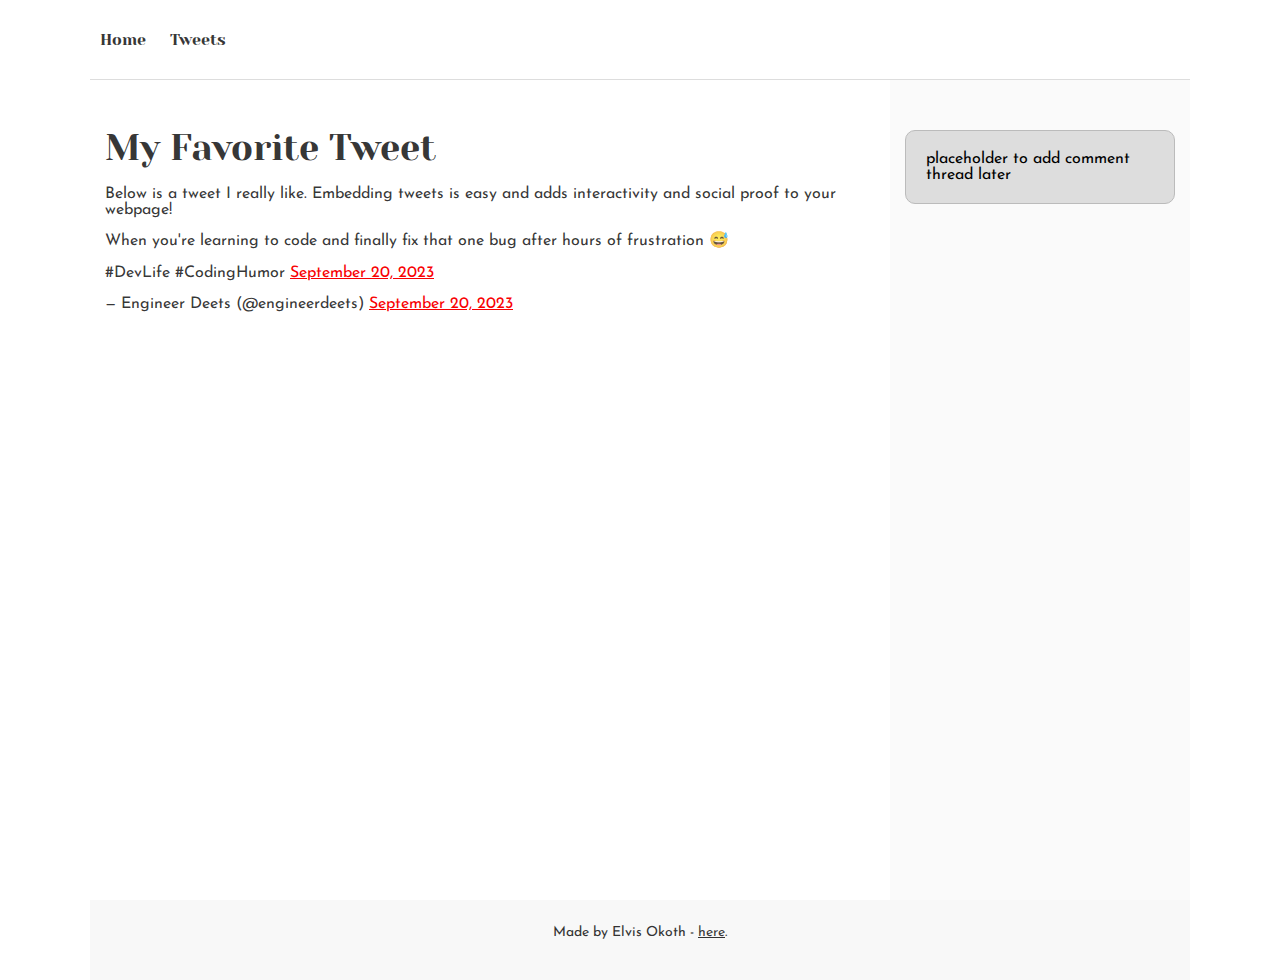
<file: css_basic/tweets.html>
<!DOCTYPE html>
<html lang="en">
  <head>
    <meta charset="UTF-8" />
    <title>Tweets Page</title>
    <link href="base.css" rel="stylesheet" />
    <link href="styles.css" rel="stylesheet" />
  </head>
  <body>
    <header>
      <ul>
        <li><a href="index.html">Home</a></li>
        <li><a href="tweets.html">Tweets</a></li>
      </ul>
    </header>

    <main>
      <article>
        <h1>My Favorite Tweet</h1>
        <p>
          Below is a tweet I really like. Embedding tweets is easy and adds
          interactivity and social proof to your webpage!
        </p>

        <blockquote class="twitter-tweet">
          <p lang="en" dir="ltr">
            When you're learning to code and finally fix that one bug after
            hours of frustration 😅<br /><br />#DevLife #CodingHumor
            <a
              href="https://twitter.com/engineerdeets/status/1704502554390788265"
              >September 20, 2023</a
            >
          </p>
          &mdash; Engineer Deets (@engineerdeets)
          <a href="https://twitter.com/engineerdeets/status/1704502554390788265"
            >September 20, 2023</a
          >
        </blockquote>

        <script async src="https://platform.twitter.com/widgets.js"></script>
      </article>

      <aside>
        <p>placeholder to add comment thread later</p>
      </aside>
    </main>

    <footer>
      <!-- prettier-ignore -->
      <p>Made by Elvis Okoth - <a href="https://github.com/Code-with-Elvis" target="_blank">here</a>.</p>
    </footer>
  </body>
</html>
</file>
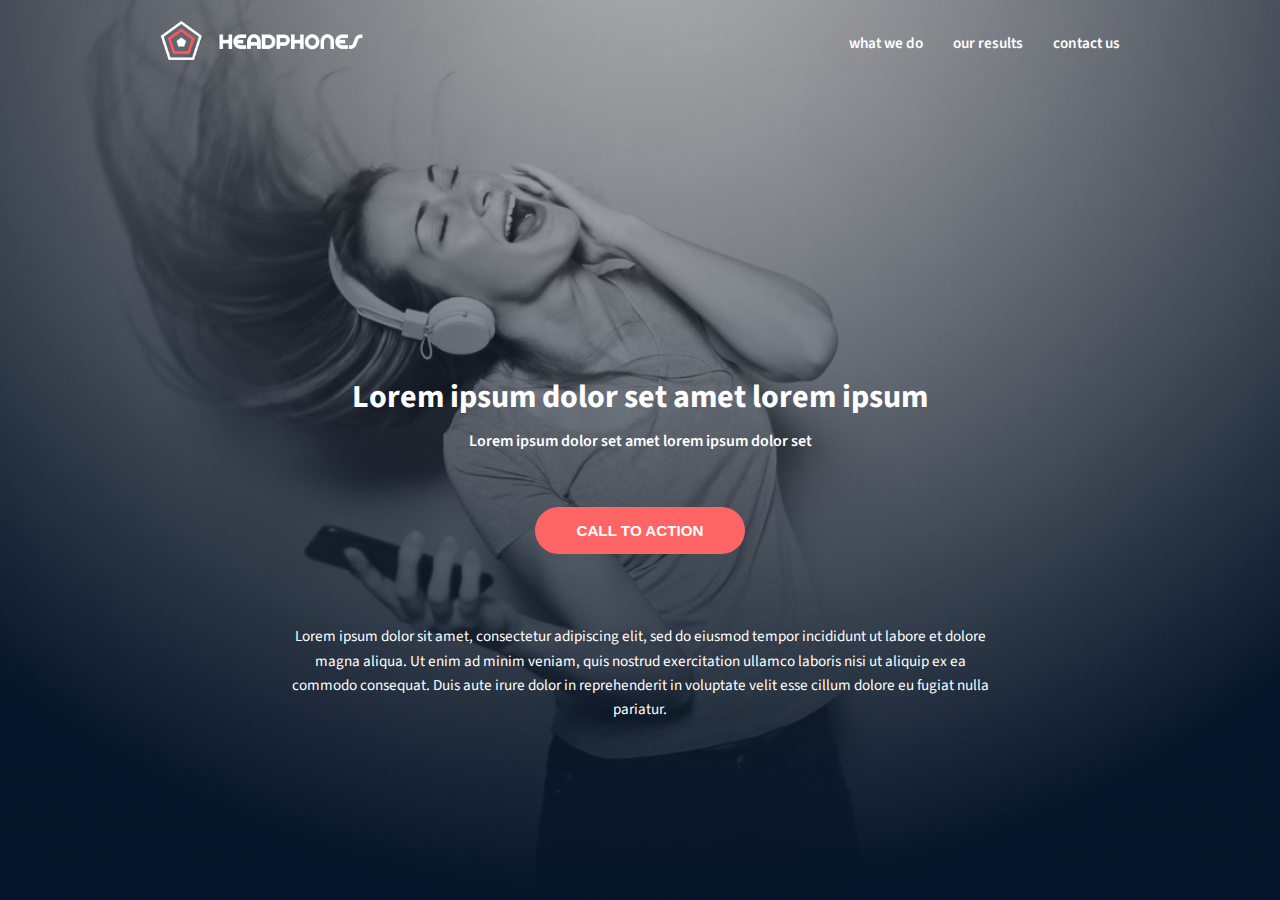
<file: headphones/0-index.html>
<!DOCTYPE html>
<html lang="en">
  <head>
    <meta charset="UTF-8" />
    <meta name="viewport" content="width=device-width, initial-scale=1.0" />
    <title>Headphones</title>
    <link rel="stylesheet" href="0-styles.css" />
    <link
      href="https://fonts.googleapis.com/css2?family=Source+Sans+Pro:wght@400;600;700&display=swap"
      rel="stylesheet"
    />
    <link
      rel="stylesheet"
      href="https://cdnjs.cloudflare.com/ajax/libs/font-awesome/6.4.0/css/all.min.css"
    />
  </head>
  <body>
    <div class="banner">
      <header class="banner-header">
        <nav class="nav-bar">
          <input type="checkbox" id="menu-toggle" class="menu-toggle" hidden />

          <div class="nav-left">
            <label for="menu-toggle" class="hamburger">
              <span></span>
              <span></span>
              <span></span>
            </label>

            <div class="logo">
              <img src="assets/logo_headphones.png" alt="Headphones Logo" />
            </div>
          </div>
          <ul class="nav-links">
            <li><a href="#">what we do</a></li>
            <li><a href="#">our results</a></li>
            <li><a href="#">contact us</a></li>
          </ul>
        </nav>
      </header>

      <section class="banner-content">
        <h1>Lorem ipsum dolor set amet lorem ipsum</h1>
        <p class="subtext">Lorem ipsum dolor set amet lorem ipsum dolor set</p>
        <button class="cta-btn">Call to Action</button>
        <p class="description">
          Lorem ipsum dolor sit amet, consectetur adipiscing elit, sed do
          eiusmod tempor incididunt ut labore et dolore magna aliqua. Ut enim ad
          minim veniam, quis nostrud exercitation ullamco laboris nisi ut
          aliquip ex ea commodo consequat. Duis aute irure dolor in
          reprehenderit in voluptate velit esse cillum dolore eu fugiat nulla
          pariatur.
        </p>
      </section>
    </div>
  </body>
</html>
</file>
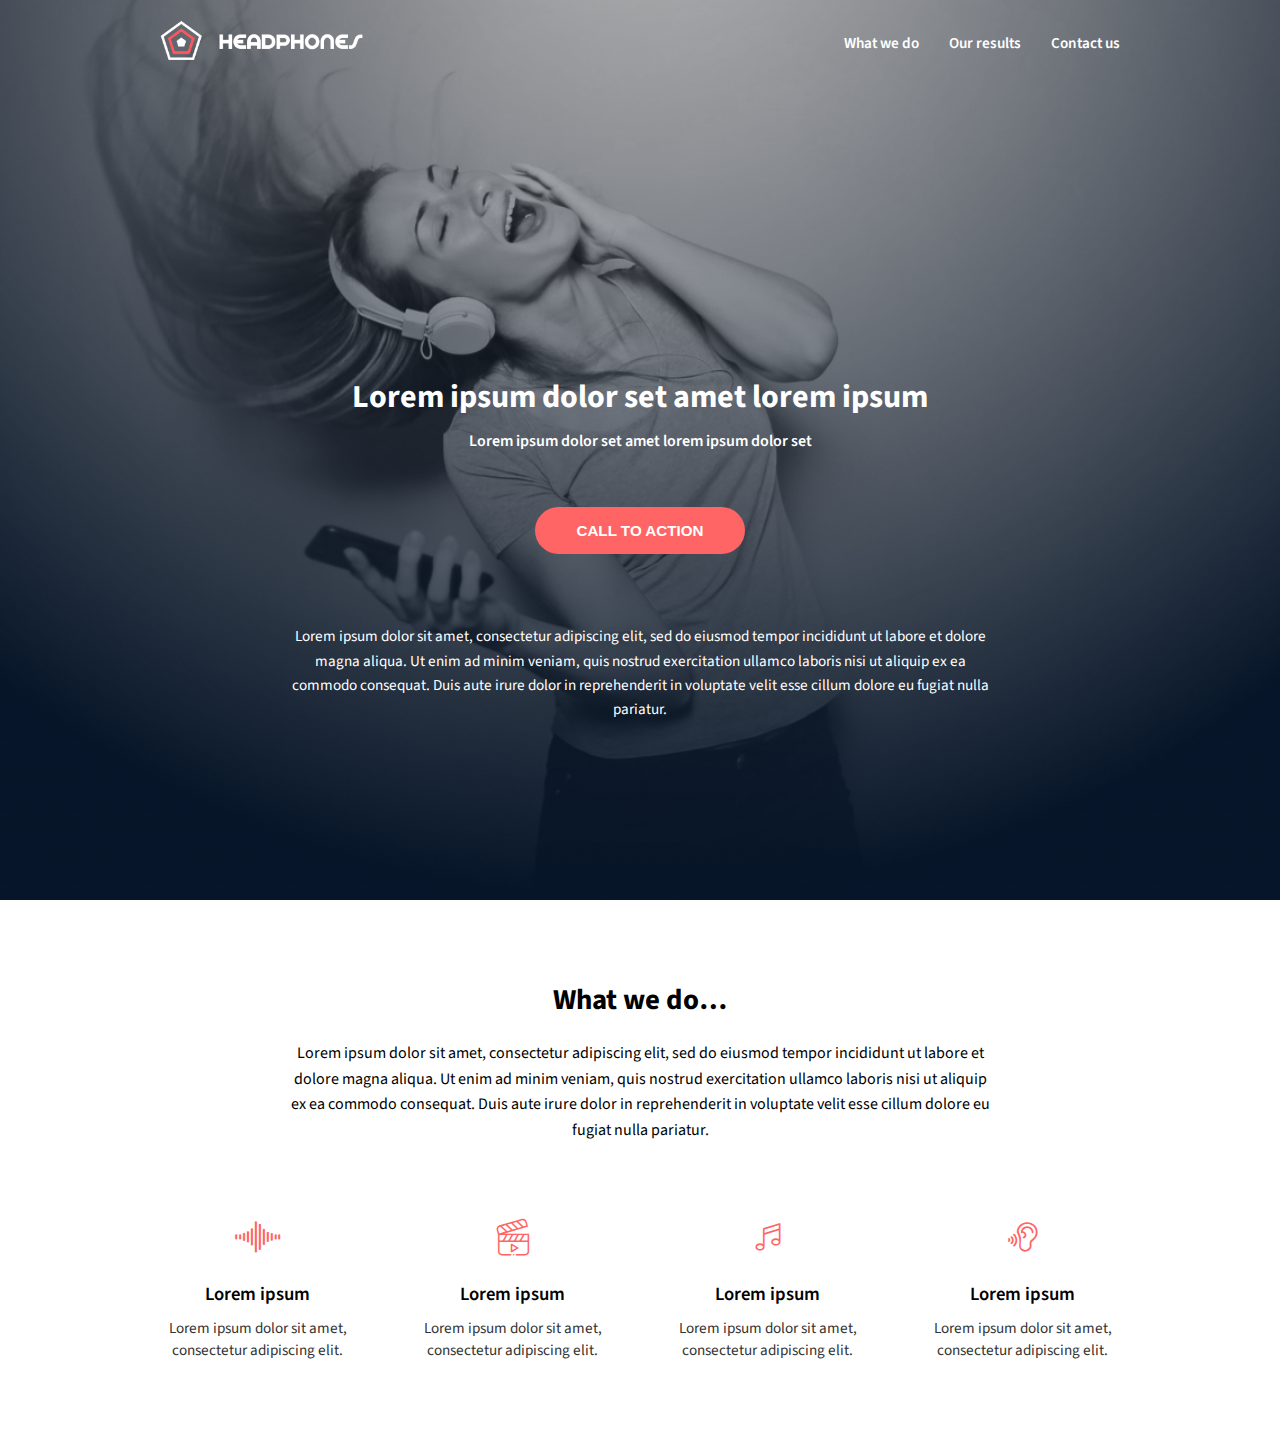
<file: headphones/1-index.html>
<!DOCTYPE html>
<html lang="en">
<head>
  <meta charset="UTF-8" />
  <meta name="viewport" content="width=device-width, initial-scale=1.0" />
  <title>Headphones</title>
  <link rel="stylesheet" href="1-styles.css"/>
  <link href="https://fonts.googleapis.com/css2?family=Source+Sans+Pro:wght@400;600;700&display=swap" rel="stylesheet">
  <link rel="stylesheet" href="https://cdnjs.cloudflare.com/ajax/libs/font-awesome/6.4.0/css/all.min.css">
  <link rel="stylesheet" href="holberton_school-icon/style.css" />

</head>
<body>
  <div class="banner">
    <header class="banner-header">
      <nav class="nav-bar">
           <!-- Checkbox for hamburger menu functionality -->
           <input type="checkbox" id="menu-toggle" class="menu-toggle" hidden>
           
         <div class="nav-left">
            <label for="menu-toggle" class="hamburger">
                <span></span>
                <span></span>
                <span></span>
            </label>

            <div class="logo">
              <img src="assets/logo_headphones.png" alt="Headphones Logo">
            </div>

          </div>
          <ul class="nav-links">
            <li><a href="#">What we do</a></li>
            <li><a href="#">Our results</a></li>
            <li><a href="#">Contact us</a></li>
          </ul>
      </nav>
    </header>

    <section class="banner-content">
      <h1>Lorem ipsum dolor set amet lorem ipsum</h1>
      <p class="subtext">Lorem ipsum dolor set amet lorem ipsum dolor set</p>
      <button class="cta-btn">Call to Action</button>
      <p class="description">
        Lorem ipsum dolor sit amet, consectetur adipiscing elit, sed do eiusmod tempor incididunt ut 
        labore et dolore magna aliqua. Ut enim ad minim veniam, quis nostrud exercitation ullamco 
        laboris nisi ut aliquip ex ea commodo consequat. Duis aute irure dolor in reprehenderit in 
        voluptate velit esse cillum dolore eu fugiat nulla pariatur.
      </p>
    </section>
  </div>
  <section class="what-we-do">
    <div class="container">
    <h2 class="section-title">What we do…</h2>
    <p class="section-description">
      Lorem ipsum dolor sit amet, consectetur adipiscing elit, sed do eiusmod tempor incididunt ut
      labore et dolore magna aliqua. Ut enim ad minim veniam, quis nostrud exercitation ullamco
      laboris nisi ut aliquip ex ea commodo consequat. Duis aute irure dolor in reprehenderit in
      voluptate velit esse cillum dolore eu fugiat nulla pariatur.
    </p>
    <div class="services">
      <div class="service">
        <span class="holberton_school-icon-ic_sound service-icon"></span>
        <h3>Lorem ipsum</h3>
        <p>Lorem ipsum dolor sit amet, consectetur adipiscing elit.</p>
      </div>
      <div class="service">
        <span class="holberton_school-icon-ic_video service-icon"></span>
        <h3>Lorem ipsum</h3>
        <p>Lorem ipsum dolor sit amet, consectetur adipiscing elit.</p>
      </div>
      <div class="service">
        <span class="holberton_school-icon-ic_music service-icon"></span>
        <h3>Lorem ipsum</h3>
        <p>Lorem ipsum dolor sit amet, consectetur adipiscing elit.</p>
      </div>
      <div class="service">
        <span class="holberton_school-icon-ic_hearing service-icon"></span>
        <h3>Lorem ipsum</h3>
        <p>Lorem ipsum dolor sit amet, consectetur adipiscing elit.</p>
      </div>
    </div>
  </div>
  </section>
</body>
</html>
</file>
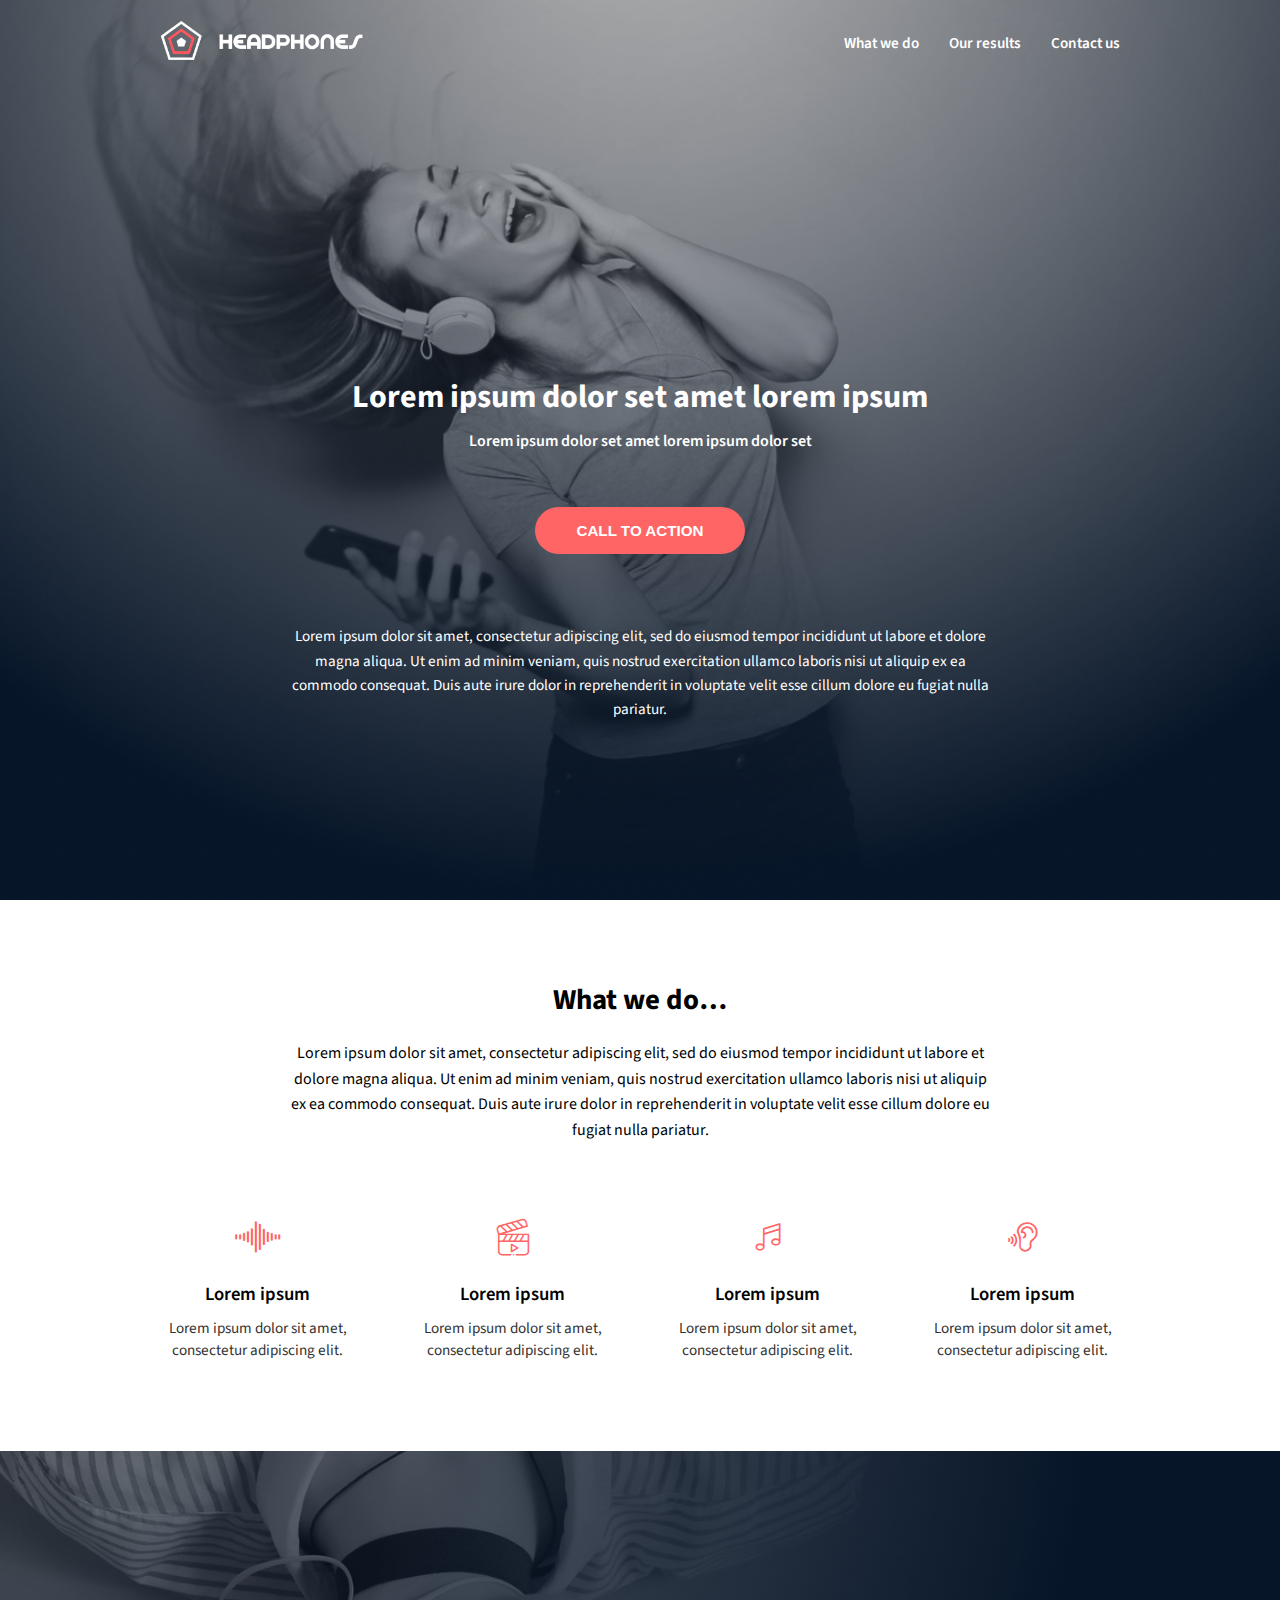
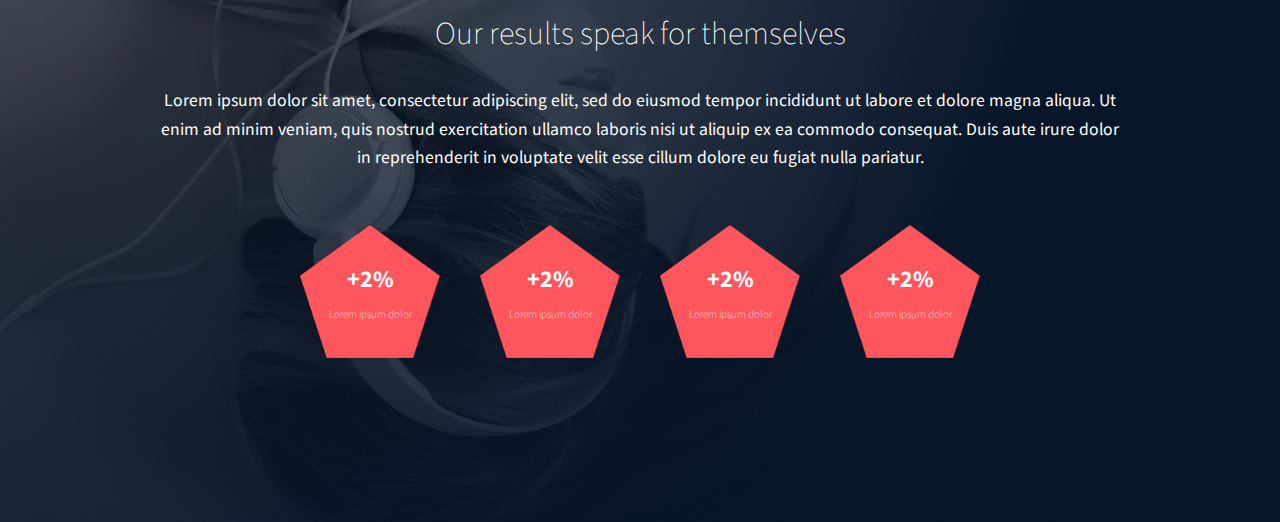
<file: headphones/2-index.html>
<!DOCTYPE html>
<html lang="en">
<head>
  <meta charset="UTF-8" />
  <meta name="viewport" content="width=device-width, initial-scale=1.0" />
  <title>Headphones</title>
  <link rel="stylesheet" href="2-styles.css"/>
  <link href="https://fonts.googleapis.com/css2?family=Source+Sans+Pro:wght@400;600;700&display=swap" rel="stylesheet">
  <link rel="stylesheet" href="https://cdnjs.cloudflare.com/ajax/libs/font-awesome/6.4.0/css/all.min.css">
  <link rel="stylesheet" href="holberton_school-icon/style.css" />

</head>
<body>
  <div class="banner">
    <header class="banner-header">
      <nav class="nav-bar">
           <!-- Checkbox for hamburger menu functionality -->
           <input type="checkbox" id="menu-toggle" class="menu-toggle" hidden>
           
         <div class="nav-left">
            <label for="menu-toggle" class="hamburger">
                <span></span>
                <span></span>
                <span></span>
            </label>

            <div class="logo">
              <img src="assets/logo_headphones.png" alt="Headphones Logo">
            </div>

          </div>
          <ul class="nav-links">
            <li><a href="#">What we do</a></li>
            <li><a href="#">Our results</a></li>
            <li><a href="#">Contact us</a></li>
          </ul>
      </nav>
    </header>

    <section class="banner-content">
      <h1>Lorem ipsum dolor set amet lorem ipsum</h1>
      <p class="subtext">Lorem ipsum dolor set amet lorem ipsum dolor set</p>
      <button class="cta-btn">Call to Action</button>
      <p class="description">
        Lorem ipsum dolor sit amet, consectetur adipiscing elit, sed do eiusmod tempor incididunt ut 
        labore et dolore magna aliqua. Ut enim ad minim veniam, quis nostrud exercitation ullamco 
        laboris nisi ut aliquip ex ea commodo consequat. Duis aute irure dolor in reprehenderit in 
        voluptate velit esse cillum dolore eu fugiat nulla pariatur.
      </p>
    </section>
  </div>
  <!-- Services Section -->
  <section class="what-we-do">
    <div class="container">
    <h2 class="section-title">What we do…</h2>
    <p class="section-description">
      Lorem ipsum dolor sit amet, consectetur adipiscing elit, sed do eiusmod tempor incididunt ut
      labore et dolore magna aliqua. Ut enim ad minim veniam, quis nostrud exercitation ullamco
      laboris nisi ut aliquip ex ea commodo consequat. Duis aute irure dolor in reprehenderit in
      voluptate velit esse cillum dolore eu fugiat nulla pariatur.
    </p>
    <div class="services">
      <div class="service">
        <span class="holberton_school-icon-ic_sound service-icon"></span>
        <h3>Lorem ipsum</h3>
        <p>Lorem ipsum dolor sit amet, consectetur adipiscing elit.</p>
      </div>
      <div class="service">
        <span class="holberton_school-icon-ic_video service-icon"></span>
        <h3>Lorem ipsum</h3>
        <p>Lorem ipsum dolor sit amet, consectetur adipiscing elit.</p>
      </div>
      <div class="service">
        <span class="holberton_school-icon-ic_music service-icon"></span>
        <h3>Lorem ipsum</h3>
        <p>Lorem ipsum dolor sit amet, consectetur adipiscing elit.</p>
      </div>
      <div class="service">
        <span class="holberton_school-icon-ic_hearing service-icon"></span>
        <h3>Lorem ipsum</h3>
        <p>Lorem ipsum dolor sit amet, consectetur adipiscing elit.</p>
      </div>
    </div>
  </div>
  </section>

  <!-- Results Section -->
   <section class="results-section">
        <div class="results-overlay">
            <h2>Our results speak for themselves</h2>
            <p class="description">
                Lorem ipsum dolor sit amet, consectetur adipiscing elit, sed do eiusmod tempor incididunt ut 
                labore et dolore magna aliqua. Ut enim ad minim veniam, quis nostrud exercitation ullamco 
                laboris nisi ut aliquip ex ea commodo consequat. Duis aute irure dolor in reprehenderit in 
                voluptate velit esse cillum dolore eu fugiat nulla pariatur.
            </p>

        <div class="results-metrics">
            <div class="pentagon">
                <img src="assets/pentagone.png" alt="Pentagon background">
                <div class="overlay-text">
                    <span class="percent">+2%</span>
                    <span class="label">Lorem ipsum dolor</span>
                </div>
            </div>

            <div class="pentagon">
                <img src="assets/pentagone.png" alt="Pentagon background">
                <div class="overlay-text">
                    <span class="percent">+2%</span>
                    <span class="label">Lorem ipsum dolor</span>
                </div>
            </div>

            <div class="pentagon">
                <img src="assets/pentagone.png" alt="Pentagon background">
                <div class="overlay-text">
                    <span class="percent">+2%</span>
                    <span class="label">Lorem ipsum dolor</span>
                </div>
            </div>

            <div class="pentagon">
                <img src="assets/pentagone.png" alt="Pentagon background">
                <div class="overlay-text">
                    <span class="percent">+2%</span>
                    <span class="label">Lorem ipsum dolor</span>
                </div>
            </div>
        </div>
        </div>
    </section>
    
</body>
</html>
</file>
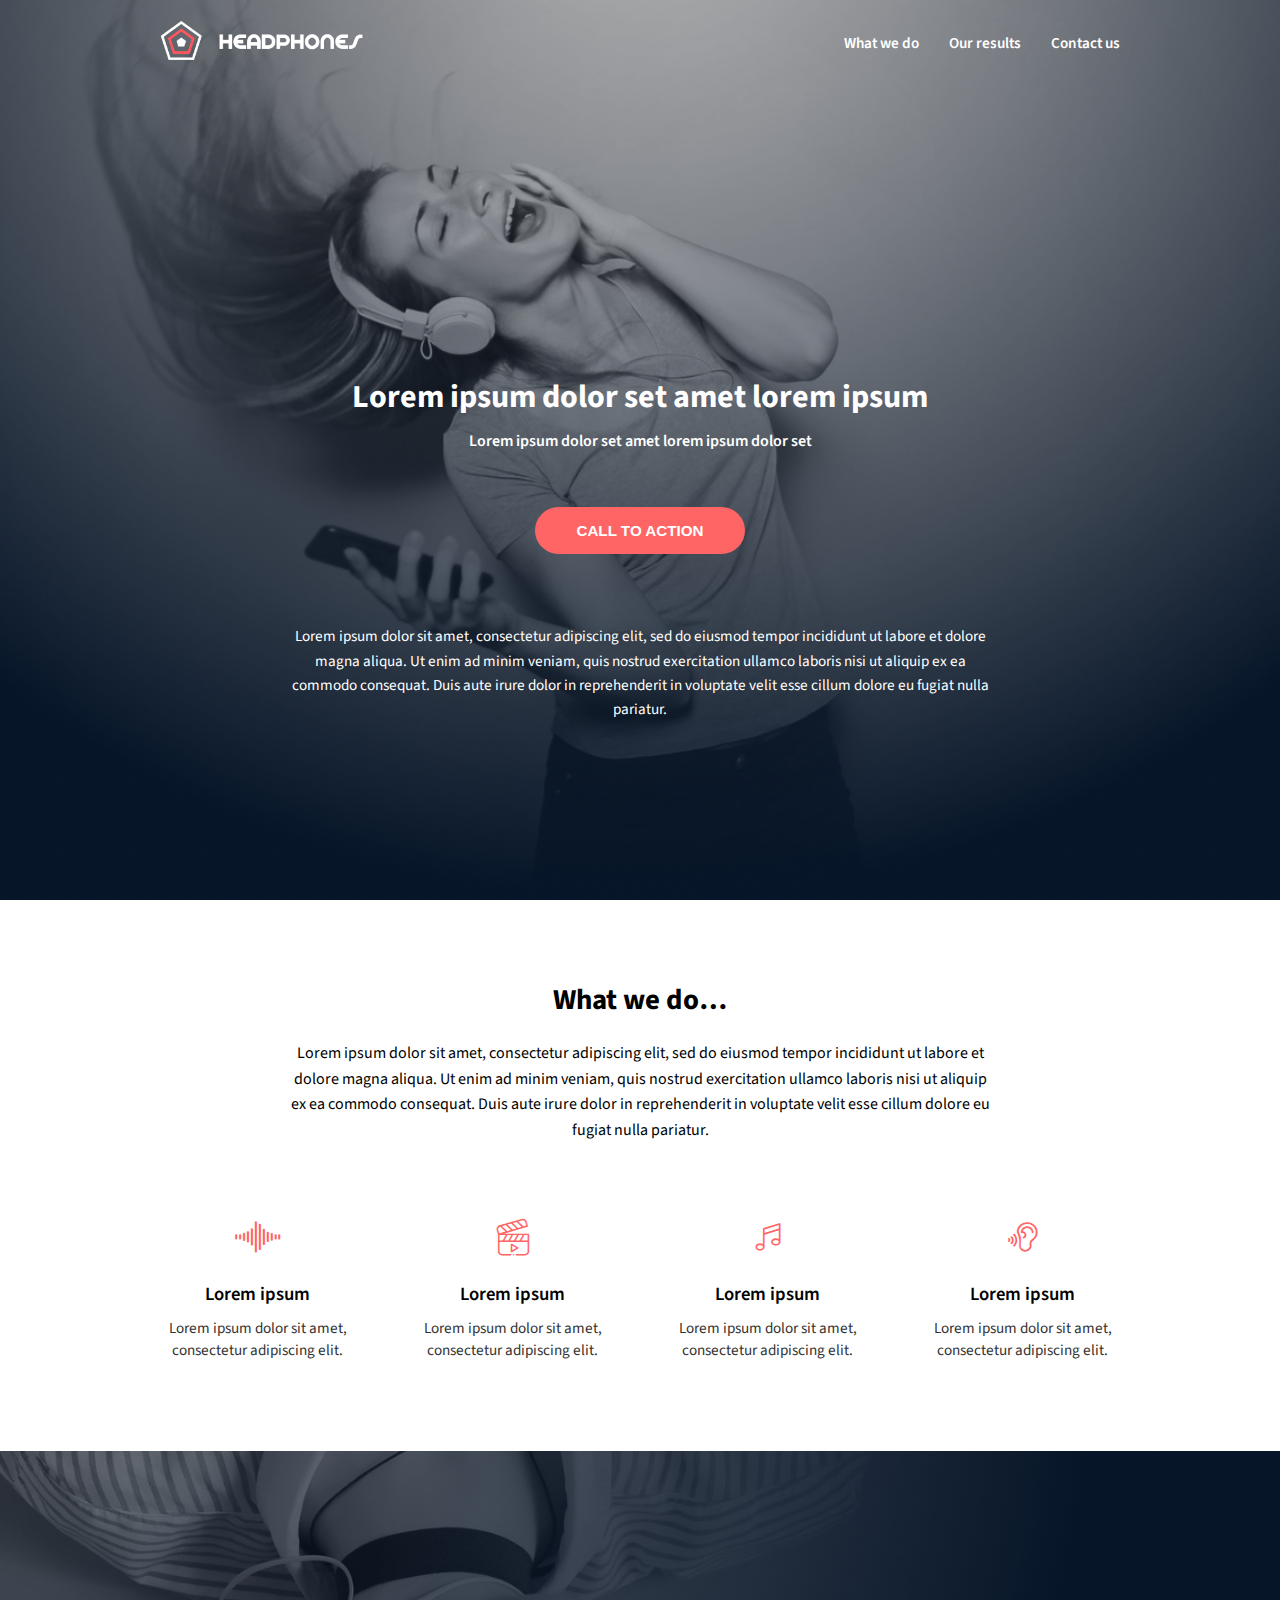
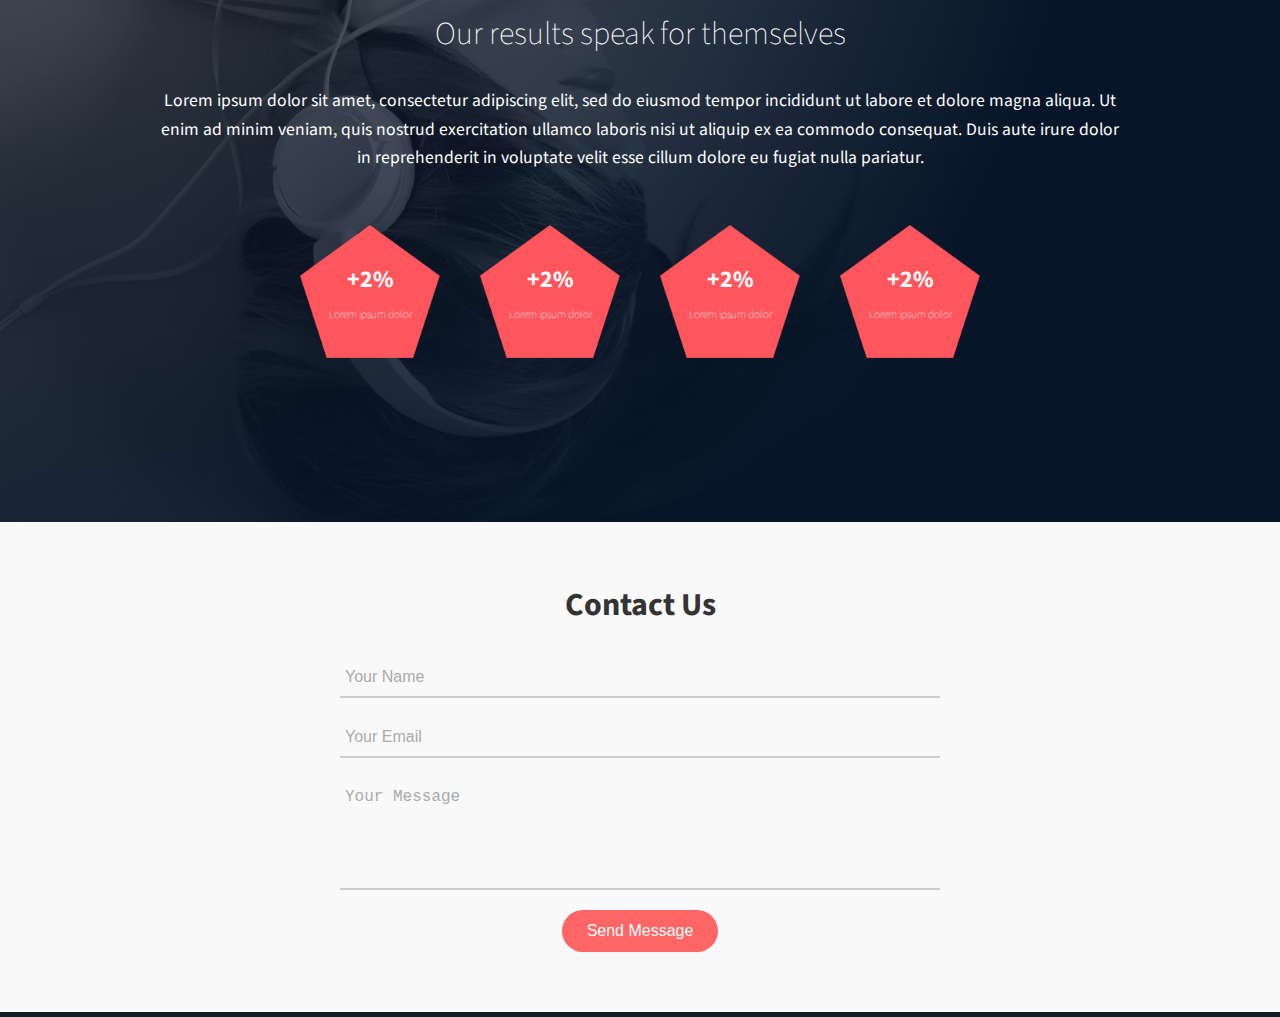
<file: headphones/3-index.html>
<!DOCTYPE html>
<html lang="en">
<head>
  <meta charset="UTF-8" />
  <meta name="viewport" content="width=device-width, initial-scale=1.0" />
  <title>Headphones</title>
  <link rel="stylesheet" href="3-styles.css"/>
  <link href="https://fonts.googleapis.com/css2?family=Source+Sans+Pro:wght@400;600;700&display=swap" rel="stylesheet">
  <link rel="stylesheet" href="https://cdnjs.cloudflare.com/ajax/libs/font-awesome/6.4.0/css/all.min.css">
  <link rel="stylesheet" href="holberton_school-icon/style.css" />

</head>
<body>
  <div class="banner">
    <header class="banner-header">
      <nav class="nav-bar">
           <!-- Checkbox for hamburger menu functionality -->
           <input type="checkbox" id="menu-toggle" class="menu-toggle" hidden>
           
         <div class="nav-left">
            <label for="menu-toggle" class="hamburger">
                <span></span>
                <span></span>
                <span></span>
            </label>

            <div class="logo">
              <img src="assets/logo_headphones.png" alt="Headphones Logo">
            </div>

          </div>
          <ul class="nav-links">
            <li><a href="#">What we do</a></li>
            <li><a href="#">Our results</a></li>
            <li><a href="#">Contact us</a></li>
          </ul>
      </nav>
    </header>

    <section class="banner-content">
      <h1>Lorem ipsum dolor set amet lorem ipsum</h1>
      <p class="subtext">Lorem ipsum dolor set amet lorem ipsum dolor set</p>
      <button class="cta-btn">Call to Action</button>
      <p class="description">
        Lorem ipsum dolor sit amet, consectetur adipiscing elit, sed do eiusmod tempor incididunt ut 
        labore et dolore magna aliqua. Ut enim ad minim veniam, quis nostrud exercitation ullamco 
        laboris nisi ut aliquip ex ea commodo consequat. Duis aute irure dolor in reprehenderit in 
        voluptate velit esse cillum dolore eu fugiat nulla pariatur.
      </p>
    </section>
  </div>
  <!-- Services Section -->
  <section class="what-we-do">
    <div class="container">
    <h2 class="section-title">What we do…</h2>
    <p class="section-description">
      Lorem ipsum dolor sit amet, consectetur adipiscing elit, sed do eiusmod tempor incididunt ut
      labore et dolore magna aliqua. Ut enim ad minim veniam, quis nostrud exercitation ullamco
      laboris nisi ut aliquip ex ea commodo consequat. Duis aute irure dolor in reprehenderit in
      voluptate velit esse cillum dolore eu fugiat nulla pariatur.
    </p>
    <div class="services">
      <div class="service">
        <span class="holberton_school-icon-ic_sound service-icon"></span>
        <h3>Lorem ipsum</h3>
        <p>Lorem ipsum dolor sit amet, consectetur adipiscing elit.</p>
      </div>
      <div class="service">
        <span class="holberton_school-icon-ic_video service-icon"></span>
        <h3>Lorem ipsum</h3>
        <p>Lorem ipsum dolor sit amet, consectetur adipiscing elit.</p>
      </div>
      <div class="service">
        <span class="holberton_school-icon-ic_music service-icon"></span>
        <h3>Lorem ipsum</h3>
        <p>Lorem ipsum dolor sit amet, consectetur adipiscing elit.</p>
      </div>
      <div class="service">
        <span class="holberton_school-icon-ic_hearing service-icon"></span>
        <h3>Lorem ipsum</h3>
        <p>Lorem ipsum dolor sit amet, consectetur adipiscing elit.</p>
      </div>
    </div>
  </div>
  </section>

  <!-- Results Section -->
   <section class="results-section">
        <div class="results-overlay">
            <h2>Our results speak for themselves</h2>
            <p class="description">
                Lorem ipsum dolor sit amet, consectetur adipiscing elit, sed do eiusmod tempor incididunt ut 
                labore et dolore magna aliqua. Ut enim ad minim veniam, quis nostrud exercitation ullamco 
                laboris nisi ut aliquip ex ea commodo consequat. Duis aute irure dolor in reprehenderit in 
                voluptate velit esse cillum dolore eu fugiat nulla pariatur.
            </p>

        <div class="results-metrics">
            <div class="pentagon">
                <img src="assets/pentagone.png" alt="Pentagon background">
                <div class="overlay-text">
                    <span class="percent">+2%</span>
                    <span class="label">Lorem ipsum dolor</span>
                </div>
            </div>

            <div class="pentagon">
                <img src="assets/pentagone.png" alt="Pentagon background">
                <div class="overlay-text">
                    <span class="percent">+2%</span>
                    <span class="label">Lorem ipsum dolor</span>
                </div>
            </div>

            <div class="pentagon">
                <img src="assets/pentagone.png" alt="Pentagon background">
                <div class="overlay-text">
                    <span class="percent">+2%</span>
                    <span class="label">Lorem ipsum dolor</span>
                </div>
            </div>

            <div class="pentagon">
                <img src="assets/pentagone.png" alt="Pentagon background">
                <div class="overlay-text">
                    <span class="percent">+2%</span>
                    <span class="label">Lorem ipsum dolor</span>
                </div>
            </div>
        </div>
        </div>
    </section>
    <!-- Contact Section -->
     <section class="contact-us">
  <div class="contact-container">
    <h2>Contact Us</h2>
    <form class="contact-form">
      <input type="text" name="name" placeholder="Your Name" required>
      <input type="email" name="email" placeholder="Your Email" required>
      <textarea name="message" placeholder="Your Message" rows="5" required></textarea>
      <button type="submit" class="cta-button">Send Message</button>
    </form>
  </div>
</section>
</body>
</html>
</file>
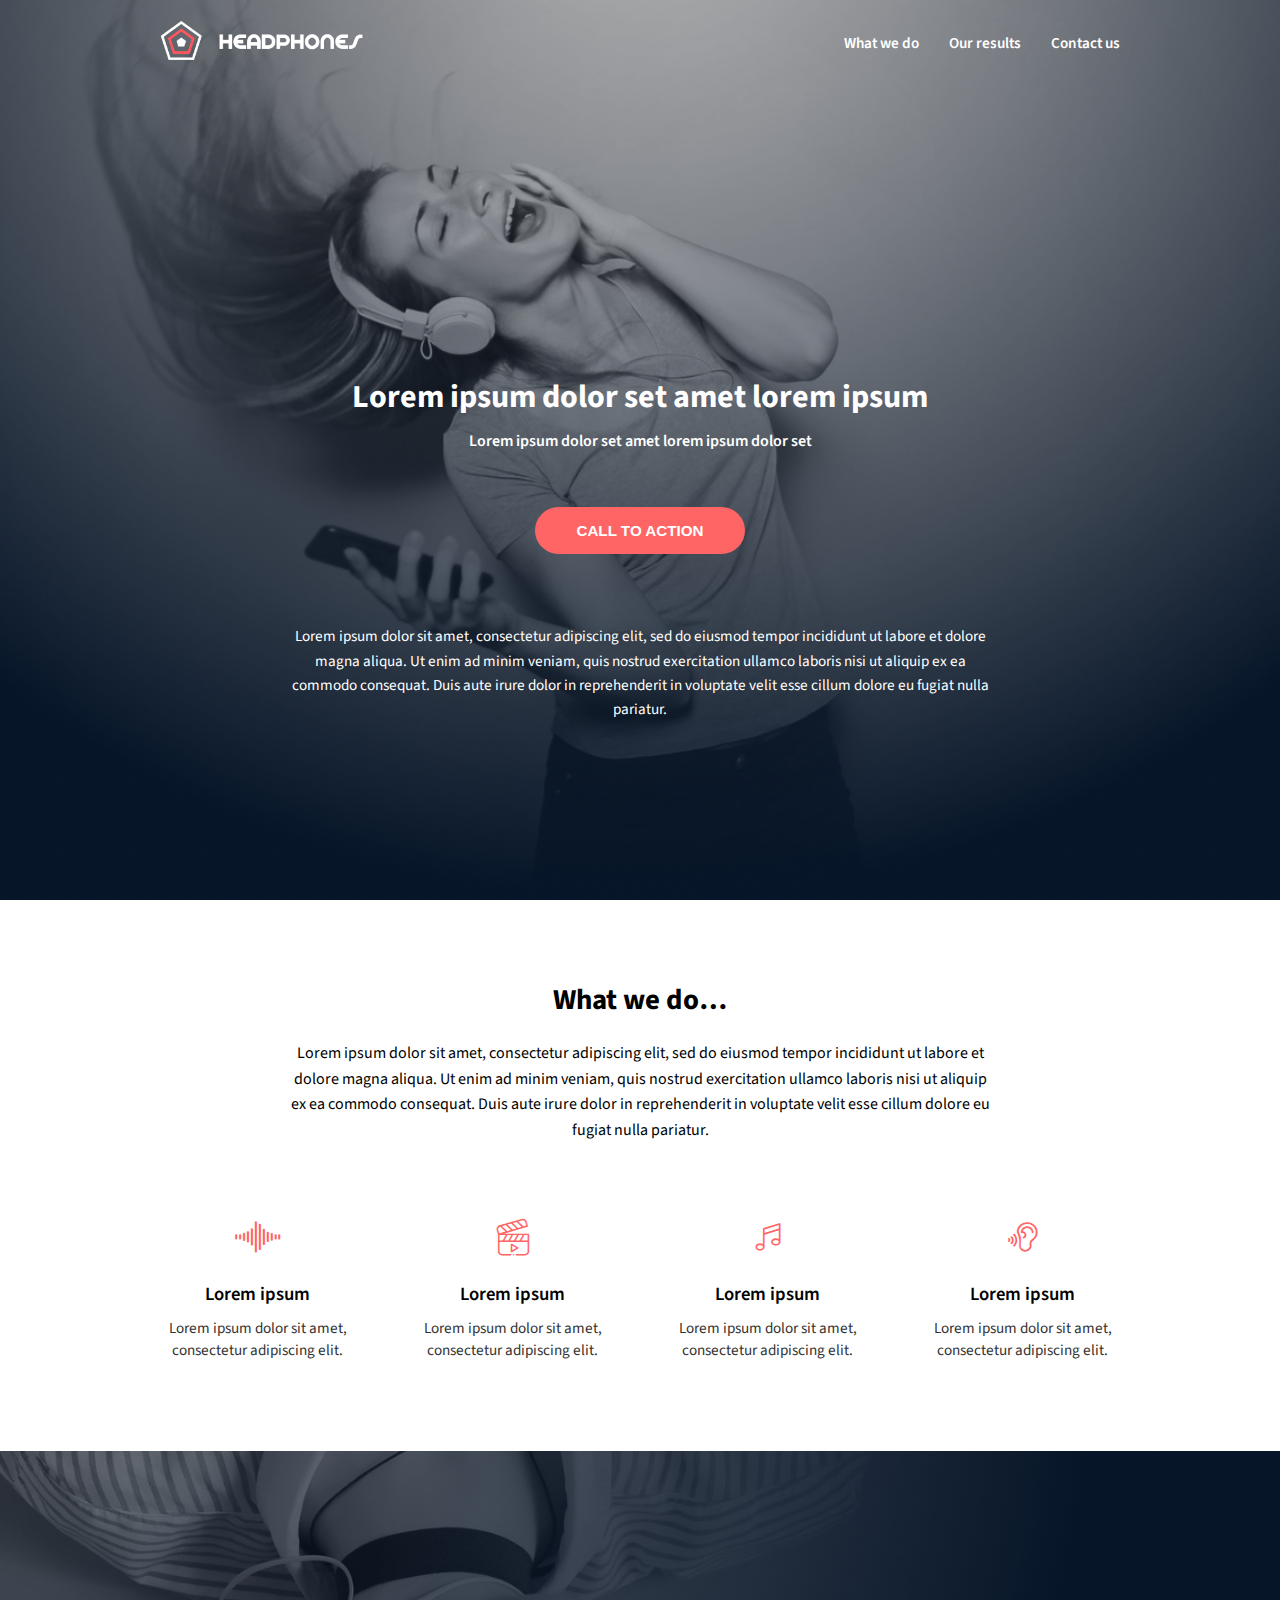
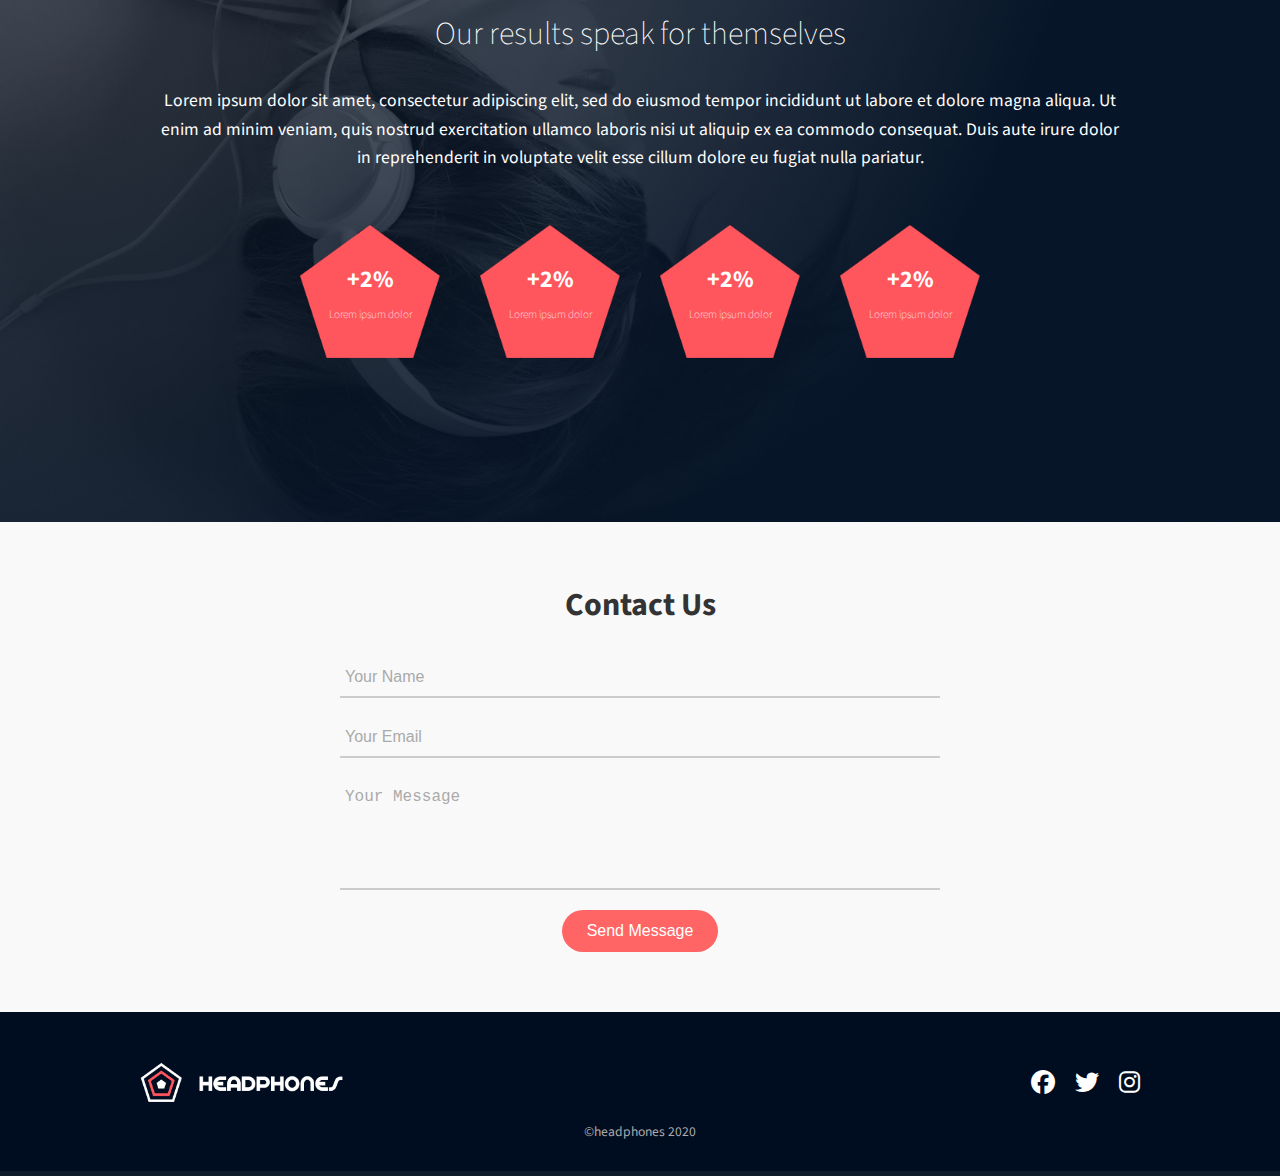
<file: headphones/4-index.html>
<!DOCTYPE html>
<html lang="en">
<head>
  <meta charset="UTF-8" />
  <meta name="viewport" content="width=device-width, initial-scale=1.0" />
  <title>Headphones</title>
  <link rel="stylesheet" href="4-styles.css"/>
  <link href="https://fonts.googleapis.com/css2?family=Source+Sans+Pro:wght@400;600;700&display=swap" rel="stylesheet">
  <link rel="stylesheet" href="https://cdnjs.cloudflare.com/ajax/libs/font-awesome/6.4.0/css/all.min.css">
  <link rel="stylesheet" href="holberton_school-icon/style.css" />

</head>
<body>
  <div class="banner">
    <header class="banner-header">
      <nav class="nav-bar">
           <!-- Checkbox for hamburger menu functionality -->
           <input type="checkbox" id="menu-toggle" class="menu-toggle" hidden>
           
         <div class="nav-left">
            <label for="menu-toggle" class="hamburger">
                <span></span>
                <span></span>
                <span></span>
            </label>

            <div class="logo">
              <img src="assets/logo_headphones.png" alt="Headphones Logo">
            </div>

          </div>
          <ul class="nav-links">
            <li><a href="#">What we do</a></li>
            <li><a href="#">Our results</a></li>
            <li><a href="#">Contact us</a></li>
          </ul>
      </nav>
    </header>

    <section class="banner-content">
      <h1>Lorem ipsum dolor set amet lorem ipsum</h1>
      <p class="subtext">Lorem ipsum dolor set amet lorem ipsum dolor set</p>
      <button class="cta-btn">Call to Action</button>
      <p class="description">
        Lorem ipsum dolor sit amet, consectetur adipiscing elit, sed do eiusmod tempor incididunt ut 
        labore et dolore magna aliqua. Ut enim ad minim veniam, quis nostrud exercitation ullamco 
        laboris nisi ut aliquip ex ea commodo consequat. Duis aute irure dolor in reprehenderit in 
        voluptate velit esse cillum dolore eu fugiat nulla pariatur.
      </p>
    </section>
  </div>
  <!-- Services Section -->
  <section class="what-we-do">
    <div class="container">
    <h2 class="section-title">What we do…</h2>
    <p class="section-description">
      Lorem ipsum dolor sit amet, consectetur adipiscing elit, sed do eiusmod tempor incididunt ut
      labore et dolore magna aliqua. Ut enim ad minim veniam, quis nostrud exercitation ullamco
      laboris nisi ut aliquip ex ea commodo consequat. Duis aute irure dolor in reprehenderit in
      voluptate velit esse cillum dolore eu fugiat nulla pariatur.
    </p>
   <div class="services">
      <div class="service animated" style="--i:0">
          <span class="holberton_school-icon-ic_sound service-icon"></span>
          <h3>Lorem ipsum</h3>
          <p>Lorem ipsum dolor sit amet, consectetur adipiscing elit.</p>
      </div>
      <div class="service animated" style="--i:1">
          <span class="holberton_school-icon-ic_video service-icon"></span>
          <h3>Lorem ipsum</h3>
          <p>Lorem ipsum dolor sit amet, consectetur adipiscing elit.</p>
      </div>
       <div class="service animated" style="--i:2">
          <span class="holberton_school-icon-ic_music service-icon"></span>
          <h3>Lorem ipsum</h3>
          <p>Lorem ipsum dolor sit amet, consectetur adipiscing elit.</p>
      </div>
      <div class="service animated" style="--i:3">
          <span class="holberton_school-icon-ic_hearing service-icon"></span>
          <h3>Lorem ipsum</h3>
          <p>Lorem ipsum dolor sit amet, consectetur adipiscing elit.</p>
    </div>
    </div>
  </div>
  </section>

  <!-- Results Section -->
<section class="results-section">
  <div class="results-overlay">
    <h2>Our results speak for themselves</h2>
    <p class="description">
      Lorem ipsum dolor sit amet, consectetur adipiscing elit, sed do eiusmod tempor incididunt ut 
      labore et dolore magna aliqua. Ut enim ad minim veniam, quis nostrud exercitation ullamco 
      laboris nisi ut aliquip ex ea commodo consequat. Duis aute irure dolor in reprehenderit in 
      voluptate velit esse cillum dolore eu fugiat nulla pariatur.
    </p>

    <div class="results-metrics">
      <div class="pentagon animated" style="--i: 0;">
        <img src="assets/pentagone.png" alt="Pentagon background">
        <div class="overlay-text">
          <span class="percent">+2%</span>
          <span class="label">Lorem ipsum dolor</span>
        </div>
      </div>

      <div class="pentagon animated" style="--i: 1;">
        <img src="assets/pentagone.png" alt="Pentagon background">
        <div class="overlay-text">
          <span class="percent">+2%</span>
          <span class="label">Lorem ipsum dolor</span>
        </div>
      </div>

      <div class="pentagon animated" style="--i: 2;">
        <img src="assets/pentagone.png" alt="Pentagon background">
        <div class="overlay-text">
          <span class="percent">+2%</span>
          <span class="label">Lorem ipsum dolor</span>
        </div>
      </div>

      <div class="pentagon animated" style="--i: 3;">
        <img src="assets/pentagone.png" alt="Pentagon background">
        <div class="overlay-text">
          <span class="percent">+2%</span>
          <span class="label">Lorem ipsum dolor</span>
        </div>
      </div>
    </div>
  </div>
</section>

    <!-- Contact Section -->
     <section class="contact-us">
  <div class="contact-container">
    <h2>Contact Us</h2>
    <form class="contact-form">
      <input type="text" name="name" placeholder="Your Name" required>
      <input type="email" name="email" placeholder="Your Email" required>
      <textarea name="message" placeholder="Your Message" rows="5" required></textarea>
      <button type="submit" class="cta-button">Send Message</button>
    </form>
  </div>
</section>
 <footer class="footer-section">
        <section class="footer-content">
            <div class="footer-top">
                <img class="footer-logo" src="assets/logo_headphones.png" alt="logo" />
                <div class="social-icons">
                    <i class="fa-brands fa-facebook"></i>
                    <i class="fa-brands fa-twitter"></i>
                    <i class="fa-brands fa-instagram"></i>
                </div>
            </div>
            <p class="footer-copy">©headphones 2020</p>
        </section>
    </footer>
</body>
</html>
</file>
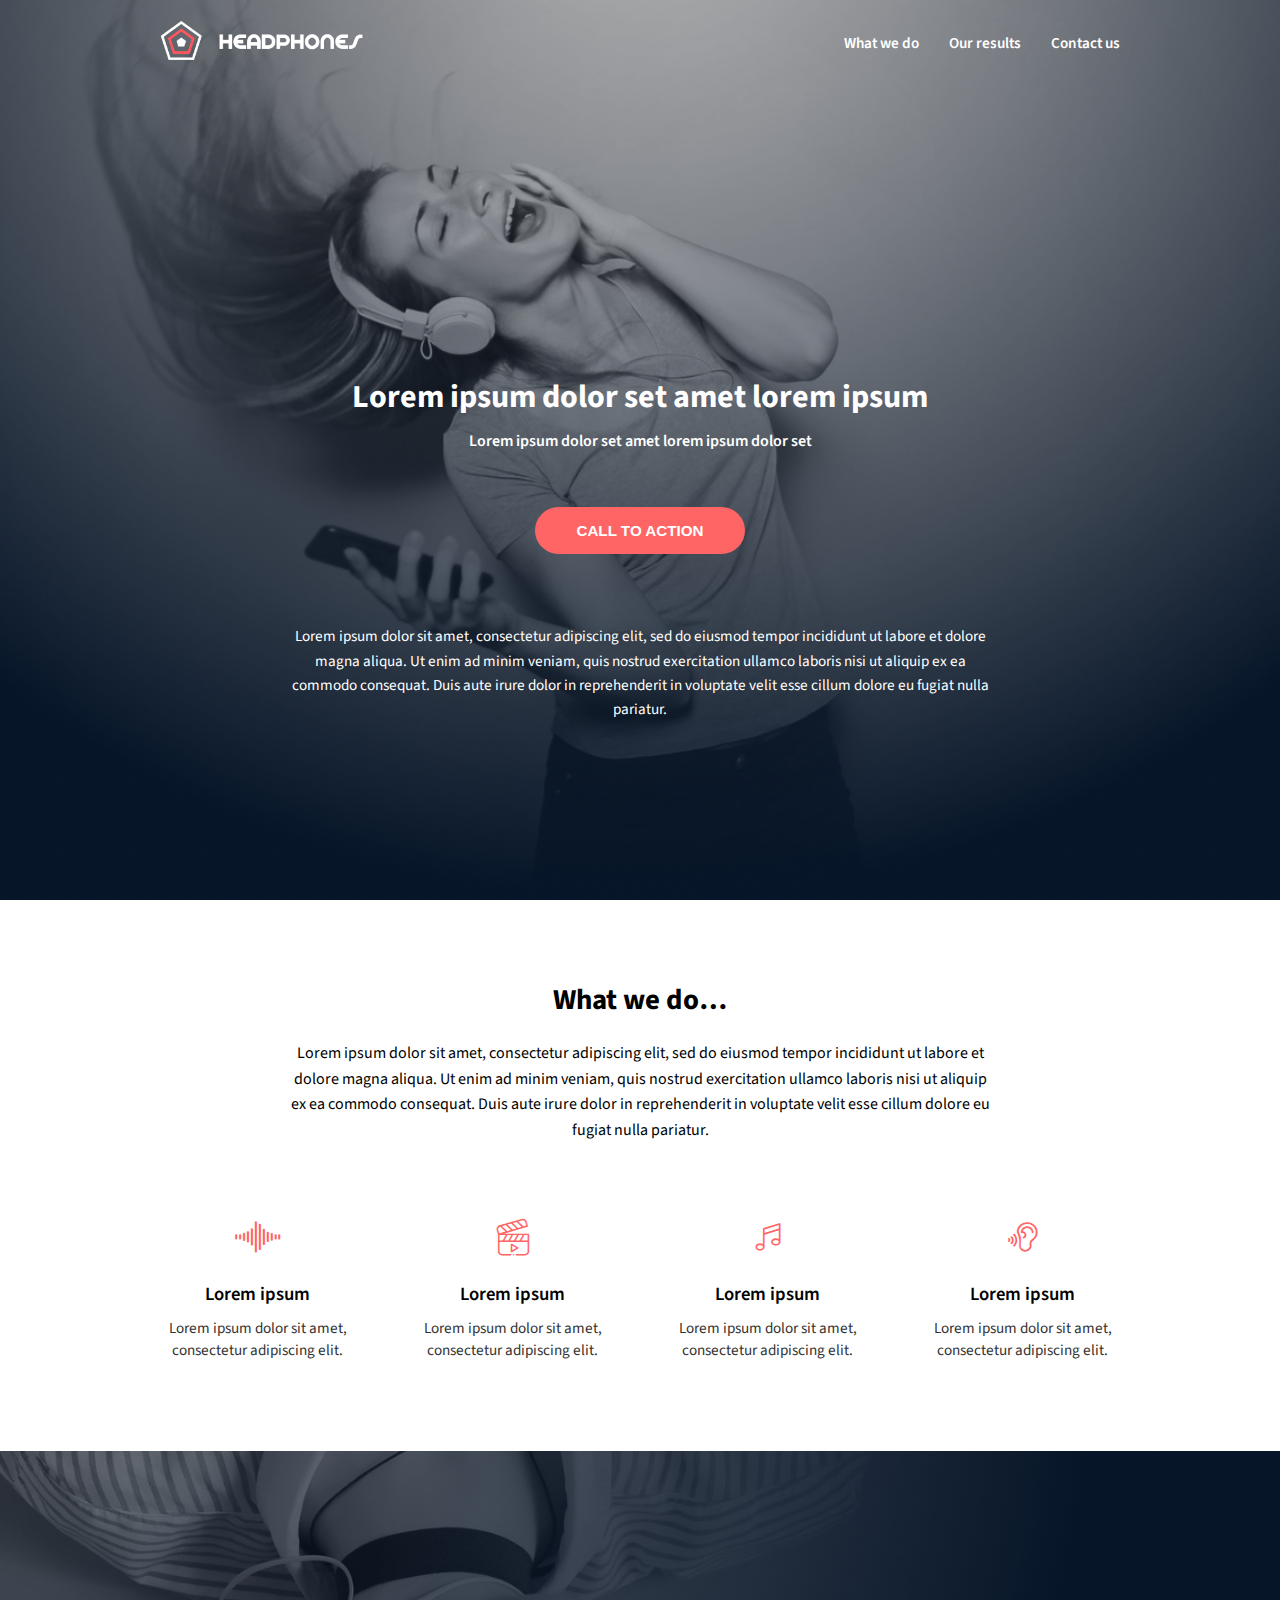
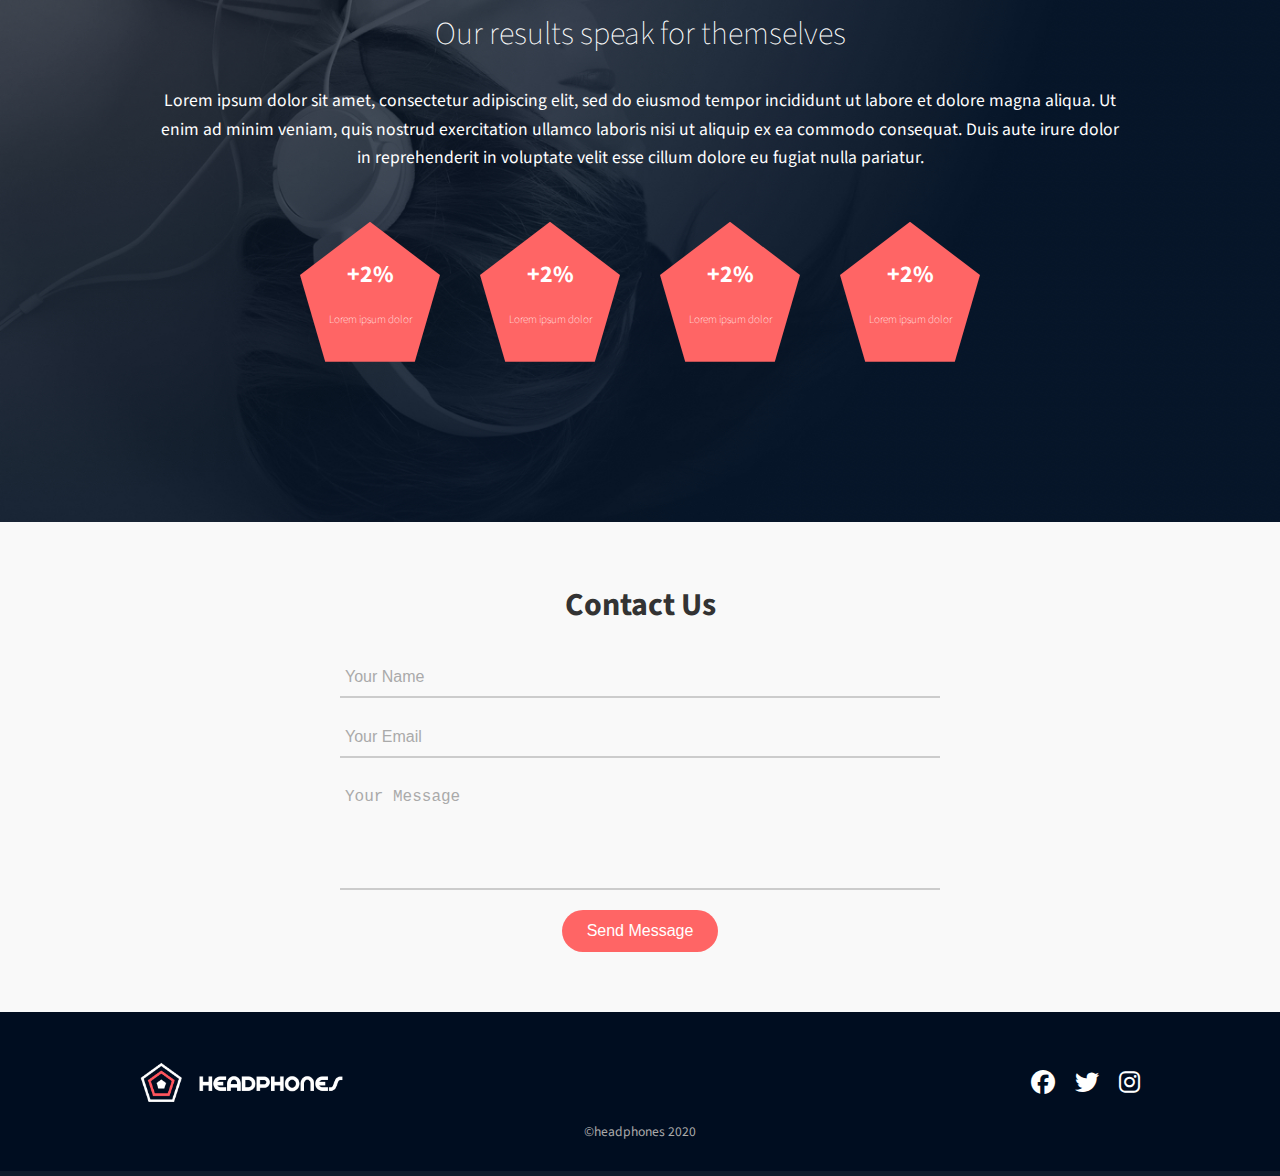
<file: headphones/6-index.html>
<!DOCTYPE html>
<html lang="en">
<head>
  <meta charset="UTF-8" />
  <meta name="viewport" content="width=device-width, initial-scale=1.0" />
  <title>Headphones</title>
  <link rel="stylesheet" href="6-styles.css"/>
  <link href="https://fonts.googleapis.com/css2?family=Source+Sans+Pro:wght@400;600;700&display=swap" rel="stylesheet">
  <link rel="stylesheet" href="https://cdnjs.cloudflare.com/ajax/libs/font-awesome/6.4.0/css/all.min.css">
  <link rel="stylesheet" href="holberton_school-icon/style.css" />

</head>
<body>
  <div class="banner">
    <header class="banner-header">
      <nav class="nav-bar">
           <!-- Checkbox for hamburger menu functionality -->
           <input type="checkbox" id="menu-toggle" class="menu-toggle" hidden>
           
         <div class="nav-left">
            <label for="menu-toggle" class="hamburger">
                <span></span>
                <span></span>
                <span></span>
            </label>

            <div class="logo">
              <img src="assets/logo_headphones.png" alt="Headphones Logo">
            </div>

          </div>
          <ul class="nav-links">
            <li><a href="#">What we do</a></li>
            <li><a href="#">Our results</a></li>
            <li><a href="#">Contact us</a></li>
          </ul>
      </nav>
    </header>

    <section class="banner-content">
      <h1>Lorem ipsum dolor set amet lorem ipsum</h1>
      <p class="subtext">Lorem ipsum dolor set amet lorem ipsum dolor set</p>
      <button class="cta-btn">Call to Action</button>
      <p class="description">
        Lorem ipsum dolor sit amet, consectetur adipiscing elit, sed do eiusmod tempor incididunt ut 
        labore et dolore magna aliqua. Ut enim ad minim veniam, quis nostrud exercitation ullamco 
        laboris nisi ut aliquip ex ea commodo consequat. Duis aute irure dolor in reprehenderit in 
        voluptate velit esse cillum dolore eu fugiat nulla pariatur.
      </p>
    </section>
  </div>
  <!-- Services Section -->
  <section class="what-we-do">
    <div class="container">
    <h2 class="section-title">What we do…</h2>
    <p class="section-description">
      Lorem ipsum dolor sit amet, consectetur adipiscing elit, sed do eiusmod tempor incididunt ut
      labore et dolore magna aliqua. Ut enim ad minim veniam, quis nostrud exercitation ullamco
      laboris nisi ut aliquip ex ea commodo consequat. Duis aute irure dolor in reprehenderit in
      voluptate velit esse cillum dolore eu fugiat nulla pariatur.
    </p>
    <div class="services">
      <div class="service">
        <span class="holberton_school-icon-ic_sound service-icon"></span>
        <h3>Lorem ipsum</h3>
        <p>Lorem ipsum dolor sit amet, consectetur adipiscing elit.</p>
      </div>
      <div class="service">
        <span class="holberton_school-icon-ic_video service-icon"></span>
        <h3>Lorem ipsum</h3>
        <p>Lorem ipsum dolor sit amet, consectetur adipiscing elit.</p>
      </div>
      <div class="service">
        <span class="holberton_school-icon-ic_music service-icon"></span>
        <h3>Lorem ipsum</h3>
        <p>Lorem ipsum dolor sit amet, consectetur adipiscing elit.</p>
      </div>
      <div class="service">
        <span class="holberton_school-icon-ic_hearing service-icon"></span>
        <h3>Lorem ipsum</h3>
        <p>Lorem ipsum dolor sit amet, consectetur adipiscing elit.</p>
      </div>
    </div>
  </div>
  </section>

  <!-- Results Section -->
   <section class="results-section">
        <div class="results-overlay">
            <h2>Our results speak for themselves</h2>
            <p class="description">
                Lorem ipsum dolor sit amet, consectetur adipiscing elit, sed do eiusmod tempor incididunt ut 
                labore et dolore magna aliqua. Ut enim ad minim veniam, quis nostrud exercitation ullamco 
                laboris nisi ut aliquip ex ea commodo consequat. Duis aute irure dolor in reprehenderit in 
                voluptate velit esse cillum dolore eu fugiat nulla pariatur.
            </p>

        <div class="results-metrics">
            <div class="pentagon">
                <span class="percent">+2%</span>
                <span class="label">Lorem ipsum dolor</span>
            </div>
            <div class="pentagon">
                <span class="percent">+2%</span>
                <span class="label">Lorem ipsum dolor</span>
            </div>
            <div class="pentagon">
                <span class="percent">+2%</span>
                <span class="label">Lorem ipsum dolor</span>
            </div>
            <div class="pentagon">
                <span class="percent">+2%</span>
                <span class="label">Lorem ipsum dolor</span>
            </div>
        </div>
        </div>
    </section>
    <!-- Contact Section -->
     <section class="contact-us">
  <div class="contact-container">
    <h2>Contact Us</h2>
    <form class="contact-form">
      <input type="text" name="name" placeholder="Your Name" required>
      <input type="email" name="email" placeholder="Your Email" required>
      <textarea name="message" placeholder="Your Message" rows="5" required></textarea>
      <button type="submit" class="cta-button">Send Message</button>
    </form>
  </div>
</section>
     <footer class="footer-section">
        <section class="footer-content">
            <div class="footer-top">
                <img class="footer-logo" src="assets/logo_headphones.png" alt="logo" />
                <div class="social-icons">
                    <i class="fa-brands fa-facebook"></i>
                    <i class="fa-brands fa-twitter"></i>
                    <i class="fa-brands fa-instagram"></i>
                </div>
            </div>
            <p class="footer-copy">©headphones 2020</p>
        </section>
    </footer>
</body>
</html>
</file>
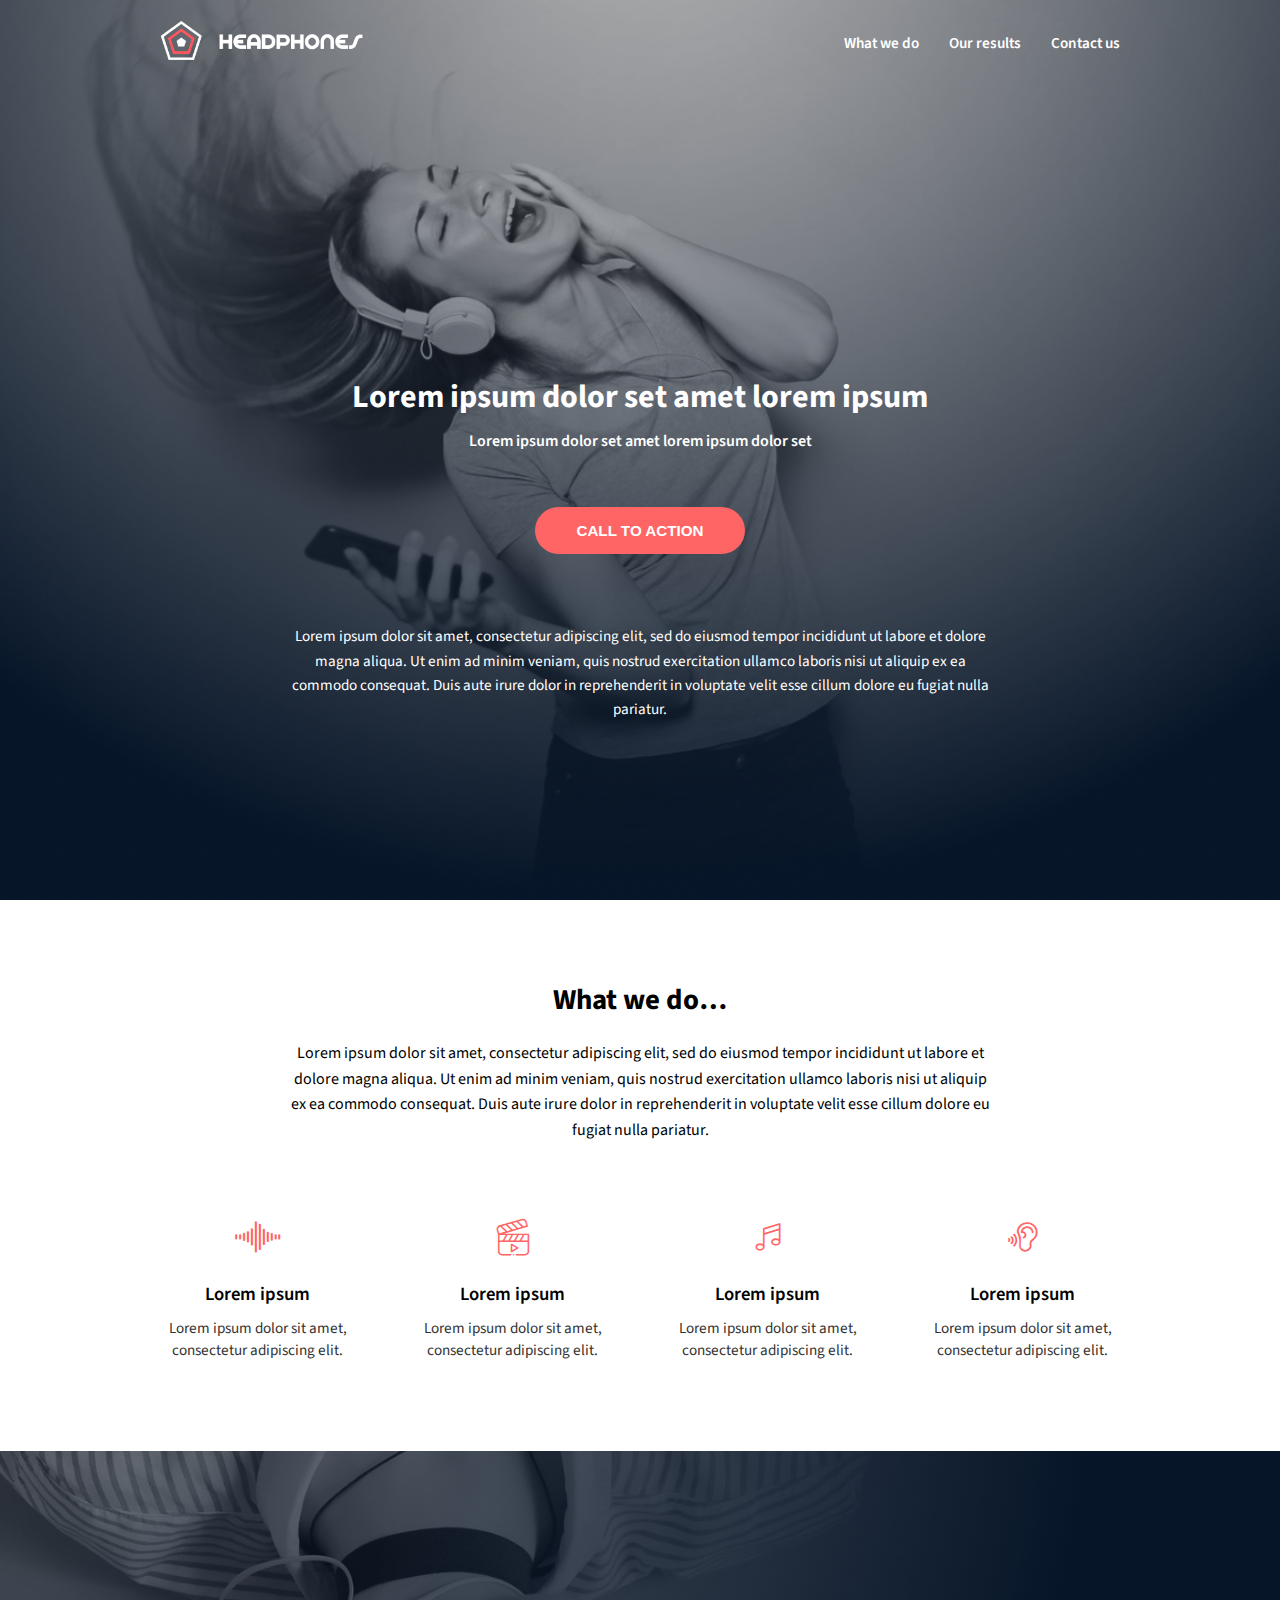
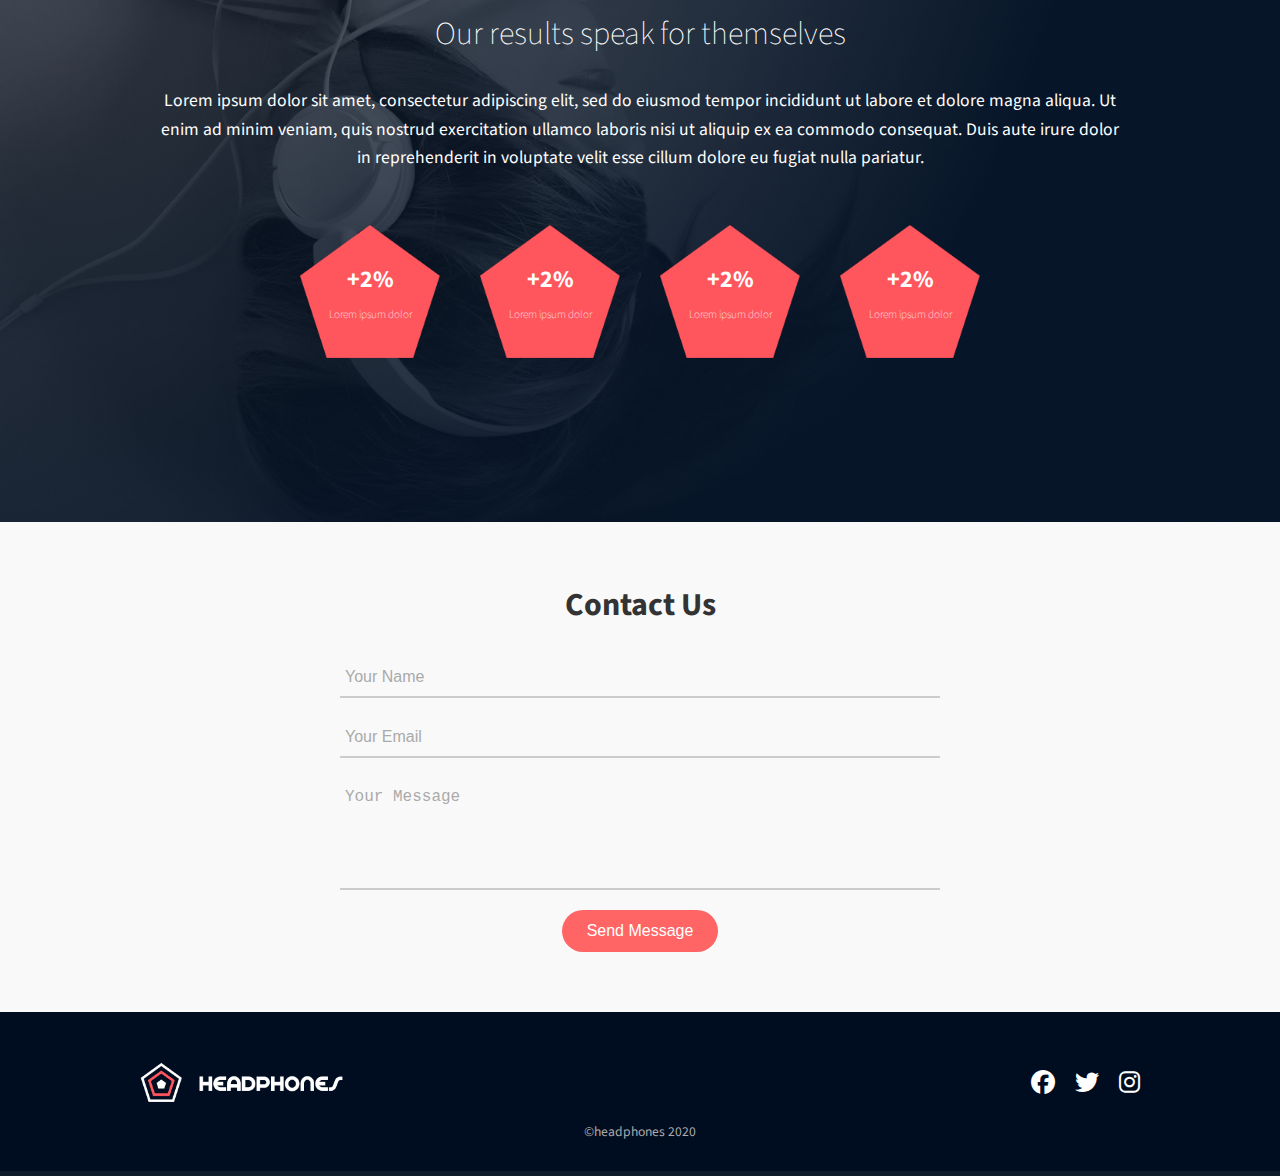
<file: headphones/8-index.html>
<!DOCTYPE html>
<html lang="en">
<head>
  <meta charset="UTF-8" />
  <meta name="viewport" content="width=device-width, initial-scale=1.0" />
  <title>Headphones</title>
  <link rel="stylesheet" href="8-styles.css"/>
  <link href="https://fonts.googleapis.com/css2?family=Source+Sans+Pro:wght@400;600;700&display=swap" rel="stylesheet">
  <link rel="stylesheet" href="https://cdnjs.cloudflare.com/ajax/libs/font-awesome/6.4.0/css/all.min.css">
  <link rel="stylesheet" href="holberton_school-icon/style.css" />

</head>
<body>
    <div class="banner">
        <header class="banner-header">
            <nav class="nav-bar">
                <div class="nav-left">
                    <div class="hamburger" id="hamburger">
                        <span></span>
                        <span></span>
                        <span></span>
                    </div>

                    <div class="logo">
                        <img src="assets/logo_headphones.png" alt="Headphones Logo">
                    </div>
                </div>

                <ul class="nav-links" id="navLinks">
                    <li><a href="#">What we do</a></li>
                    <li><a href="#">Our results</a></li>
                    <li><a href="#">Contact us</a></li>
                </ul>
             </nav>
        </header>

    <section class="banner-content">
      <h1>Lorem ipsum dolor set amet lorem ipsum</h1>
      <p class="subtext">Lorem ipsum dolor set amet lorem ipsum dolor set</p>
      <button class="cta-btn">Call to Action</button>
      <p class="description">
        Lorem ipsum dolor sit amet, consectetur adipiscing elit, sed do eiusmod tempor incididunt ut 
        labore et dolore magna aliqua. Ut enim ad minim veniam, quis nostrud exercitation ullamco 
        laboris nisi ut aliquip ex ea commodo consequat. Duis aute irure dolor in reprehenderit in 
        voluptate velit esse cillum dolore eu fugiat nulla pariatur.
      </p>
    </section>
  </div>
  <!-- Services Section -->
  <section class="what-we-do">
    <div class="container">
    <h2 class="section-title">What we do…</h2>
    <p class="section-description">
      Lorem ipsum dolor sit amet, consectetur adipiscing elit, sed do eiusmod tempor incididunt ut
      labore et dolore magna aliqua. Ut enim ad minim veniam, quis nostrud exercitation ullamco
      laboris nisi ut aliquip ex ea commodo consequat. Duis aute irure dolor in reprehenderit in
      voluptate velit esse cillum dolore eu fugiat nulla pariatur.
    </p>
   <div class="services">
      <div class="service animated" style="--i:0">
          <span class="holberton_school-icon-ic_sound service-icon"></span>
          <h3>Lorem ipsum</h3>
          <p>Lorem ipsum dolor sit amet, consectetur adipiscing elit.</p>
      </div>
      <div class="service animated" style="--i:1">
          <span class="holberton_school-icon-ic_video service-icon"></span>
          <h3>Lorem ipsum</h3>
          <p>Lorem ipsum dolor sit amet, consectetur adipiscing elit.</p>
      </div>
       <div class="service animated" style="--i:2">
          <span class="holberton_school-icon-ic_music service-icon"></span>
          <h3>Lorem ipsum</h3>
          <p>Lorem ipsum dolor sit amet, consectetur adipiscing elit.</p>
      </div>
      <div class="service animated" style="--i:3">
          <span class="holberton_school-icon-ic_hearing service-icon"></span>
          <h3>Lorem ipsum</h3>
          <p>Lorem ipsum dolor sit amet, consectetur adipiscing elit.</p>
    </div>
    </div>
  </div>
  </section>

  <!-- Results Section -->
<section class="results-section">
  <div class="results-overlay">
    <h2>Our results speak for themselves</h2>
    <p class="description">
      Lorem ipsum dolor sit amet, consectetur adipiscing elit, sed do eiusmod tempor incididunt ut 
      labore et dolore magna aliqua. Ut enim ad minim veniam, quis nostrud exercitation ullamco 
      laboris nisi ut aliquip ex ea commodo consequat. Duis aute irure dolor in reprehenderit in 
      voluptate velit esse cillum dolore eu fugiat nulla pariatur.
    </p>

    <div class="results-metrics">
      <div class="pentagon animated" style="--i: 0;">
        <img src="assets/pentagone.png" alt="Pentagon background">
        <div class="overlay-text">
          <span class="percent">+2%</span>
          <span class="label">Lorem ipsum dolor</span>
        </div>
      </div>

      <div class="pentagon animated" style="--i: 1;">
        <img src="assets/pentagone.png" alt="Pentagon background">
        <div class="overlay-text">
          <span class="percent">+2%</span>
          <span class="label">Lorem ipsum dolor</span>
        </div>
      </div>

      <div class="pentagon animated" style="--i: 2;">
        <img src="assets/pentagone.png" alt="Pentagon background">
        <div class="overlay-text">
          <span class="percent">+2%</span>
          <span class="label">Lorem ipsum dolor</span>
        </div>
      </div>

      <div class="pentagon animated" style="--i: 3;">
        <img src="assets/pentagone.png" alt="Pentagon background">
        <div class="overlay-text">
          <span class="percent">+2%</span>
          <span class="label">Lorem ipsum dolor</span>
        </div>
      </div>
    </div>
  </div>
</section>

    <!-- Contact Section -->
     <section class="contact-us">
  <div class="contact-container">
    <h2>Contact Us</h2>
    <form class="contact-form">
      <input type="text" name="name" placeholder="Your Name" required>
      <input type="email" name="email" placeholder="Your Email" required>
      <textarea name="message" placeholder="Your Message" rows="5" required></textarea>
      <button type="submit" class="cta-button">Send Message</button>
    </form>
  </div>
</section>
 <footer class="footer-section">
        <section class="footer-content">
            <div class="footer-top">
                <img class="footer-logo" src="assets/logo_headphones.png" alt="logo" />
                <div class="social-icons">
                    <i class="fa-brands fa-facebook"></i>
                    <i class="fa-brands fa-twitter"></i>
                    <i class="fa-brands fa-instagram"></i>
                </div>
            </div>
            <p class="footer-copy">©headphones 2020</p>
        </section>
    </footer>
    <script src="8-script.js"></script>
</body>
</html>
</file>
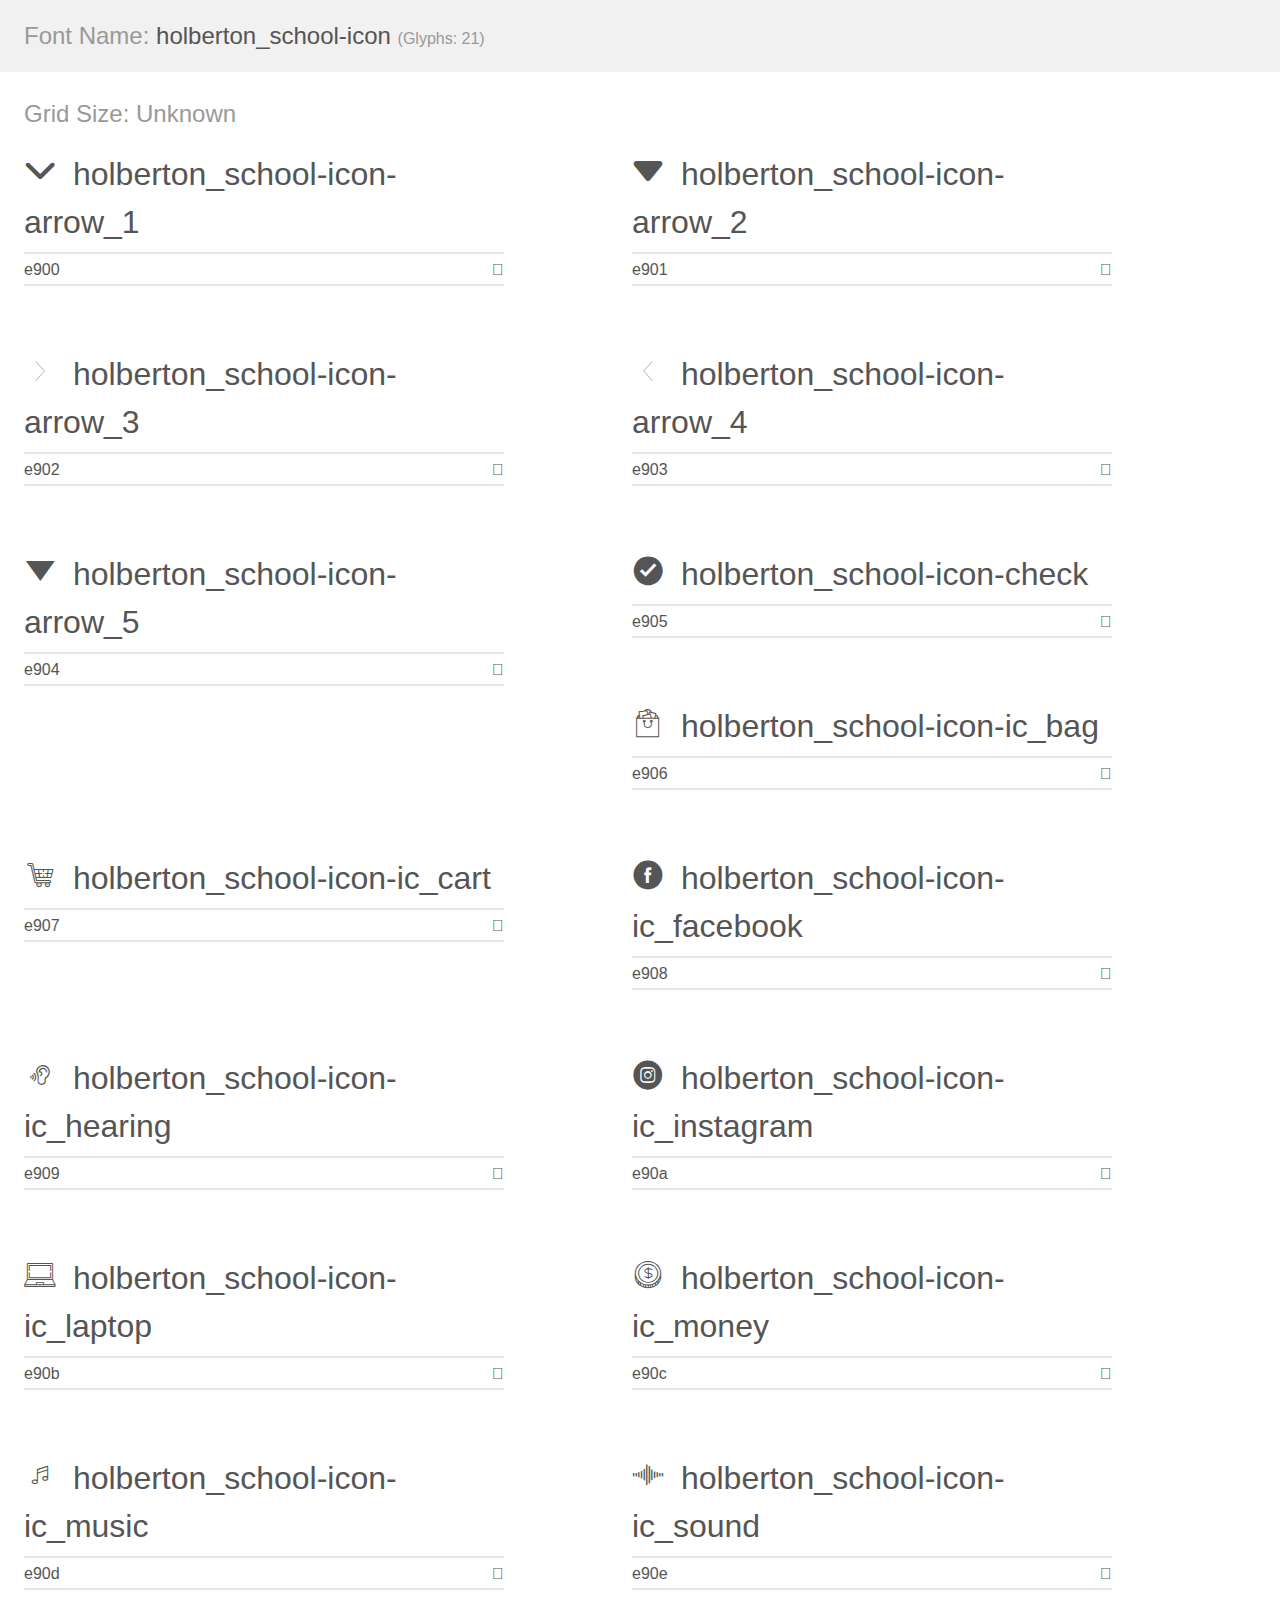
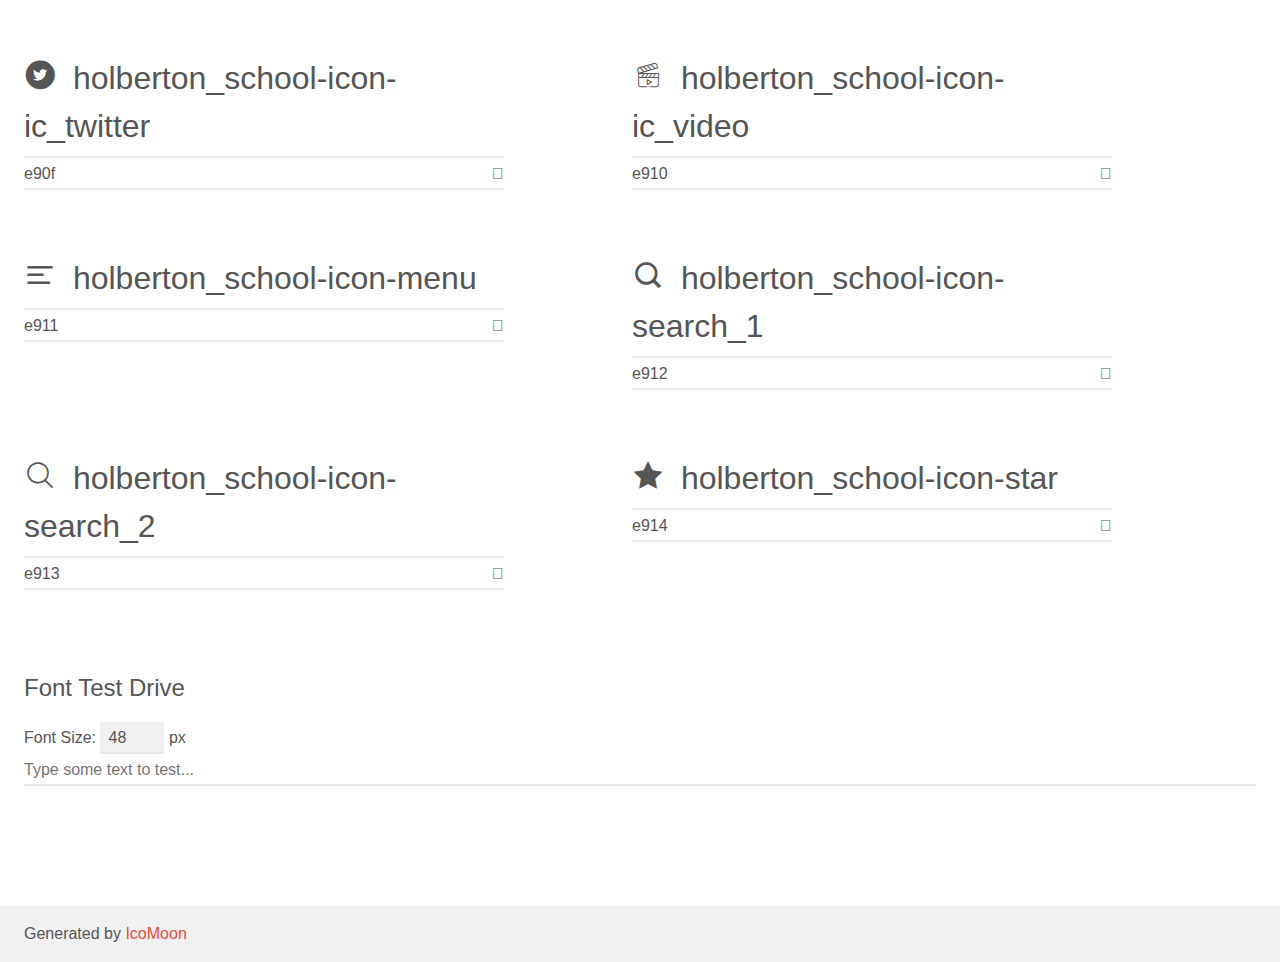
<file: headphones/holberton_school-icon/demo.html>
<!doctype html>
<html>
<head>
    <meta charset="utf-8">
    <title>IcoMoon Demo</title>
    <meta name="description" content="An Icon Font Generated By IcoMoon.io">
    <meta name="viewport" content="width=device-width, initial-scale=1">
    <link rel="stylesheet" href="demo-files/demo.css">
    <link rel="stylesheet" href="style.css"></head>
<body>
    <div class="bgc1 clearfix">
        <h1 class="mhmm mvm"><span class="fgc1">Font Name:</span> holberton_school-icon <small class="fgc1">(Glyphs:&nbsp;21)</small></h1>
    </div>
    <div class="clearfix mhl ptl">
        <h1 class="mvm mtn fgc1">Grid Size: Unknown</h1>
        <div class="glyph fs1">
            <div class="clearfix bshadow0 pbs">
                <span class="holberton_school-icon-arrow_1"></span>
                <span class="mls"> holberton_school-icon-arrow_1</span>
            </div>
            <fieldset class="fs0 size1of1 clearfix hidden-false">
                <input type="text" readonly value="e900" class="unit size1of2" />
                <input type="text" maxlength="1" readonly value="&#xe900;" class="unitRight size1of2 talign-right" />
            </fieldset>
            <div class="fs0 bshadow0 clearfix hidden-true">
                <span class="unit pvs fgc1">liga: </span>
                <input type="text" readonly value="" class="liga unitRight" />
            </div>
        </div>
        <div class="glyph fs1">
            <div class="clearfix bshadow0 pbs">
                <span class="holberton_school-icon-arrow_2"></span>
                <span class="mls"> holberton_school-icon-arrow_2</span>
            </div>
            <fieldset class="fs0 size1of1 clearfix hidden-false">
                <input type="text" readonly value="e901" class="unit size1of2" />
                <input type="text" maxlength="1" readonly value="&#xe901;" class="unitRight size1of2 talign-right" />
            </fieldset>
            <div class="fs0 bshadow0 clearfix hidden-true">
                <span class="unit pvs fgc1">liga: </span>
                <input type="text" readonly value="" class="liga unitRight" />
            </div>
        </div>
        <div class="glyph fs1">
            <div class="clearfix bshadow0 pbs">
                <span class="holberton_school-icon-arrow_3"></span>
                <span class="mls"> holberton_school-icon-arrow_3</span>
            </div>
            <fieldset class="fs0 size1of1 clearfix hidden-false">
                <input type="text" readonly value="e902" class="unit size1of2" />
                <input type="text" maxlength="1" readonly value="&#xe902;" class="unitRight size1of2 talign-right" />
            </fieldset>
            <div class="fs0 bshadow0 clearfix hidden-true">
                <span class="unit pvs fgc1">liga: </span>
                <input type="text" readonly value="" class="liga unitRight" />
            </div>
        </div>
        <div class="glyph fs1">
            <div class="clearfix bshadow0 pbs">
                <span class="holberton_school-icon-arrow_4"></span>
                <span class="mls"> holberton_school-icon-arrow_4</span>
            </div>
            <fieldset class="fs0 size1of1 clearfix hidden-false">
                <input type="text" readonly value="e903" class="unit size1of2" />
                <input type="text" maxlength="1" readonly value="&#xe903;" class="unitRight size1of2 talign-right" />
            </fieldset>
            <div class="fs0 bshadow0 clearfix hidden-true">
                <span class="unit pvs fgc1">liga: </span>
                <input type="text" readonly value="" class="liga unitRight" />
            </div>
        </div>
        <div class="glyph fs1">
            <div class="clearfix bshadow0 pbs">
                <span class="holberton_school-icon-arrow_5"></span>
                <span class="mls"> holberton_school-icon-arrow_5</span>
            </div>
            <fieldset class="fs0 size1of1 clearfix hidden-false">
                <input type="text" readonly value="e904" class="unit size1of2" />
                <input type="text" maxlength="1" readonly value="&#xe904;" class="unitRight size1of2 talign-right" />
            </fieldset>
            <div class="fs0 bshadow0 clearfix hidden-true">
                <span class="unit pvs fgc1">liga: </span>
                <input type="text" readonly value="" class="liga unitRight" />
            </div>
        </div>
        <div class="glyph fs1">
            <div class="clearfix bshadow0 pbs">
                <span class="holberton_school-icon-check"></span>
                <span class="mls"> holberton_school-icon-check</span>
            </div>
            <fieldset class="fs0 size1of1 clearfix hidden-false">
                <input type="text" readonly value="e905" class="unit size1of2" />
                <input type="text" maxlength="1" readonly value="&#xe905;" class="unitRight size1of2 talign-right" />
            </fieldset>
            <div class="fs0 bshadow0 clearfix hidden-true">
                <span class="unit pvs fgc1">liga: </span>
                <input type="text" readonly value="" class="liga unitRight" />
            </div>
        </div>
        <div class="glyph fs1">
            <div class="clearfix bshadow0 pbs">
                <span class="holberton_school-icon-ic_bag"></span>
                <span class="mls"> holberton_school-icon-ic_bag</span>
            </div>
            <fieldset class="fs0 size1of1 clearfix hidden-false">
                <input type="text" readonly value="e906" class="unit size1of2" />
                <input type="text" maxlength="1" readonly value="&#xe906;" class="unitRight size1of2 talign-right" />
            </fieldset>
            <div class="fs0 bshadow0 clearfix hidden-true">
                <span class="unit pvs fgc1">liga: </span>
                <input type="text" readonly value="" class="liga unitRight" />
            </div>
        </div>
        <div class="glyph fs1">
            <div class="clearfix bshadow0 pbs">
                <span class="holberton_school-icon-ic_cart"></span>
                <span class="mls"> holberton_school-icon-ic_cart</span>
            </div>
            <fieldset class="fs0 size1of1 clearfix hidden-false">
                <input type="text" readonly value="e907" class="unit size1of2" />
                <input type="text" maxlength="1" readonly value="&#xe907;" class="unitRight size1of2 talign-right" />
            </fieldset>
            <div class="fs0 bshadow0 clearfix hidden-true">
                <span class="unit pvs fgc1">liga: </span>
                <input type="text" readonly value="" class="liga unitRight" />
            </div>
        </div>
        <div class="glyph fs1">
            <div class="clearfix bshadow0 pbs">
                <span class="holberton_school-icon-ic_facebook"></span>
                <span class="mls"> holberton_school-icon-ic_facebook</span>
            </div>
            <fieldset class="fs0 size1of1 clearfix hidden-false">
                <input type="text" readonly value="e908" class="unit size1of2" />
                <input type="text" maxlength="1" readonly value="&#xe908;" class="unitRight size1of2 talign-right" />
            </fieldset>
            <div class="fs0 bshadow0 clearfix hidden-true">
                <span class="unit pvs fgc1">liga: </span>
                <input type="text" readonly value="" class="liga unitRight" />
            </div>
        </div>
        <div class="glyph fs1">
            <div class="clearfix bshadow0 pbs">
                <span class="holberton_school-icon-ic_hearing"></span>
                <span class="mls"> holberton_school-icon-ic_hearing</span>
            </div>
            <fieldset class="fs0 size1of1 clearfix hidden-false">
                <input type="text" readonly value="e909" class="unit size1of2" />
                <input type="text" maxlength="1" readonly value="&#xe909;" class="unitRight size1of2 talign-right" />
            </fieldset>
            <div class="fs0 bshadow0 clearfix hidden-true">
                <span class="unit pvs fgc1">liga: </span>
                <input type="text" readonly value="" class="liga unitRight" />
            </div>
        </div>
        <div class="glyph fs1">
            <div class="clearfix bshadow0 pbs">
                <span class="holberton_school-icon-ic_instagram"></span>
                <span class="mls"> holberton_school-icon-ic_instagram</span>
            </div>
            <fieldset class="fs0 size1of1 clearfix hidden-false">
                <input type="text" readonly value="e90a" class="unit size1of2" />
                <input type="text" maxlength="1" readonly value="&#xe90a;" class="unitRight size1of2 talign-right" />
            </fieldset>
            <div class="fs0 bshadow0 clearfix hidden-true">
                <span class="unit pvs fgc1">liga: </span>
                <input type="text" readonly value="" class="liga unitRight" />
            </div>
        </div>
        <div class="glyph fs1">
            <div class="clearfix bshadow0 pbs">
                <span class="holberton_school-icon-ic_laptop"></span>
                <span class="mls"> holberton_school-icon-ic_laptop</span>
            </div>
            <fieldset class="fs0 size1of1 clearfix hidden-false">
                <input type="text" readonly value="e90b" class="unit size1of2" />
                <input type="text" maxlength="1" readonly value="&#xe90b;" class="unitRight size1of2 talign-right" />
            </fieldset>
            <div class="fs0 bshadow0 clearfix hidden-true">
                <span class="unit pvs fgc1">liga: </span>
                <input type="text" readonly value="" class="liga unitRight" />
            </div>
        </div>
        <div class="glyph fs1">
            <div class="clearfix bshadow0 pbs">
                <span class="holberton_school-icon-ic_money"></span>
                <span class="mls"> holberton_school-icon-ic_money</span>
            </div>
            <fieldset class="fs0 size1of1 clearfix hidden-false">
                <input type="text" readonly value="e90c" class="unit size1of2" />
                <input type="text" maxlength="1" readonly value="&#xe90c;" class="unitRight size1of2 talign-right" />
            </fieldset>
            <div class="fs0 bshadow0 clearfix hidden-true">
                <span class="unit pvs fgc1">liga: </span>
                <input type="text" readonly value="" class="liga unitRight" />
            </div>
        </div>
        <div class="glyph fs1">
            <div class="clearfix bshadow0 pbs">
                <span class="holberton_school-icon-ic_music"></span>
                <span class="mls"> holberton_school-icon-ic_music</span>
            </div>
            <fieldset class="fs0 size1of1 clearfix hidden-false">
                <input type="text" readonly value="e90d" class="unit size1of2" />
                <input type="text" maxlength="1" readonly value="&#xe90d;" class="unitRight size1of2 talign-right" />
            </fieldset>
            <div class="fs0 bshadow0 clearfix hidden-true">
                <span class="unit pvs fgc1">liga: </span>
                <input type="text" readonly value="" class="liga unitRight" />
            </div>
        </div>
        <div class="glyph fs1">
            <div class="clearfix bshadow0 pbs">
                <span class="holberton_school-icon-ic_sound"></span>
                <span class="mls"> holberton_school-icon-ic_sound</span>
            </div>
            <fieldset class="fs0 size1of1 clearfix hidden-false">
                <input type="text" readonly value="e90e" class="unit size1of2" />
                <input type="text" maxlength="1" readonly value="&#xe90e;" class="unitRight size1of2 talign-right" />
            </fieldset>
            <div class="fs0 bshadow0 clearfix hidden-true">
                <span class="unit pvs fgc1">liga: </span>
                <input type="text" readonly value="" class="liga unitRight" />
            </div>
        </div>
        <div class="glyph fs1">
            <div class="clearfix bshadow0 pbs">
                <span class="holberton_school-icon-ic_twitter"></span>
                <span class="mls"> holberton_school-icon-ic_twitter</span>
            </div>
            <fieldset class="fs0 size1of1 clearfix hidden-false">
                <input type="text" readonly value="e90f" class="unit size1of2" />
                <input type="text" maxlength="1" readonly value="&#xe90f;" class="unitRight size1of2 talign-right" />
            </fieldset>
            <div class="fs0 bshadow0 clearfix hidden-true">
                <span class="unit pvs fgc1">liga: </span>
                <input type="text" readonly value="" class="liga unitRight" />
            </div>
        </div>
        <div class="glyph fs1">
            <div class="clearfix bshadow0 pbs">
                <span class="holberton_school-icon-ic_video"></span>
                <span class="mls"> holberton_school-icon-ic_video</span>
            </div>
            <fieldset class="fs0 size1of1 clearfix hidden-false">
                <input type="text" readonly value="e910" class="unit size1of2" />
                <input type="text" maxlength="1" readonly value="&#xe910;" class="unitRight size1of2 talign-right" />
            </fieldset>
            <div class="fs0 bshadow0 clearfix hidden-true">
                <span class="unit pvs fgc1">liga: </span>
                <input type="text" readonly value="" class="liga unitRight" />
            </div>
        </div>
        <div class="glyph fs1">
            <div class="clearfix bshadow0 pbs">
                <span class="holberton_school-icon-menu"></span>
                <span class="mls"> holberton_school-icon-menu</span>
            </div>
            <fieldset class="fs0 size1of1 clearfix hidden-false">
                <input type="text" readonly value="e911" class="unit size1of2" />
                <input type="text" maxlength="1" readonly value="&#xe911;" class="unitRight size1of2 talign-right" />
            </fieldset>
            <div class="fs0 bshadow0 clearfix hidden-true">
                <span class="unit pvs fgc1">liga: </span>
                <input type="text" readonly value="" class="liga unitRight" />
            </div>
        </div>
        <div class="glyph fs1">
            <div class="clearfix bshadow0 pbs">
                <span class="holberton_school-icon-search_1"></span>
                <span class="mls"> holberton_school-icon-search_1</span>
            </div>
            <fieldset class="fs0 size1of1 clearfix hidden-false">
                <input type="text" readonly value="e912" class="unit size1of2" />
                <input type="text" maxlength="1" readonly value="&#xe912;" class="unitRight size1of2 talign-right" />
            </fieldset>
            <div class="fs0 bshadow0 clearfix hidden-true">
                <span class="unit pvs fgc1">liga: </span>
                <input type="text" readonly value="" class="liga unitRight" />
            </div>
        </div>
        <div class="glyph fs1">
            <div class="clearfix bshadow0 pbs">
                <span class="holberton_school-icon-search_2"></span>
                <span class="mls"> holberton_school-icon-search_2</span>
            </div>
            <fieldset class="fs0 size1of1 clearfix hidden-false">
                <input type="text" readonly value="e913" class="unit size1of2" />
                <input type="text" maxlength="1" readonly value="&#xe913;" class="unitRight size1of2 talign-right" />
            </fieldset>
            <div class="fs0 bshadow0 clearfix hidden-true">
                <span class="unit pvs fgc1">liga: </span>
                <input type="text" readonly value="" class="liga unitRight" />
            </div>
        </div>
        <div class="glyph fs1">
            <div class="clearfix bshadow0 pbs">
                <span class="holberton_school-icon-star"></span>
                <span class="mls"> holberton_school-icon-star</span>
            </div>
            <fieldset class="fs0 size1of1 clearfix hidden-false">
                <input type="text" readonly value="e914" class="unit size1of2" />
                <input type="text" maxlength="1" readonly value="&#xe914;" class="unitRight size1of2 talign-right" />
            </fieldset>
            <div class="fs0 bshadow0 clearfix hidden-true">
                <span class="unit pvs fgc1">liga: </span>
                <input type="text" readonly value="" class="liga unitRight" />
            </div>
        </div>
    </div>

    <!--[if gt IE 8]><!-->
    <div class="mhl clearfix mbl">
        <h1>Font Test Drive</h1>
        <label>
            Font Size: <input id="fontSize" type="number" class="textbox0 mbm"
            min="8" value="48" />
            px
        </label>
        <input id="testText" type="text" class="phl size1of1 mvl"
        placeholder="Type some text to test..." value=""/>
        <div id="testDrive" class="holberton_school-icon-" style="font-family: holberton_school-icon">&nbsp;
        </div>
    </div>
    <!--<![endif]-->
    <div class="bgc1 clearfix">
        <p class="mhl">Generated by <a href="https://icomoon.io/app">IcoMoon</a></p>
    </div>

    <script src="demo-files/demo.js"></script>
</body>
</html>
</file>
<file: css_basic/base.css>
/* Importing webfonts */
/* (If you're learning CSS, you should disregard that) */

@import url(https://fonts.googleapis.com/css?family=Yeseva+One);
@import url(https://fonts.googleapis.com/css?family=Josefin+Sans:400,700,700italic,400italic);

/* CSS reset rules */

html,
body {
  height: 100%;
  min-height: 100%;
}
html,
body,
div,
span,
applet,
object,
iframe,
h1,
h2,
h3,
h4,
h5,
h6,
p,
blockquote,
pre,
a,
abbr,
acronym,
address,
big,
cite,
code,
del,
dfn,
img,
ins,
kbd,
q,
s,
samp,
small,
strike,
sub,
sup,
tt,
var,
b,
u,
i,
center,
dl,
dt,
dd,
fieldset,
form,
label,
legend,
table,
caption,
tbody,
tfoot,
thead,
tr,
th,
td,
article,
aside,
canvas,
details,
embed,
figure,
figcaption,
footer,
header,
hgroup,
menu,
nav,
output,
ruby,
section,
summary,
time,
mark,
audio,
video {
  margin: 0;
  padding: 0;
  border: 0;
  font-size: 100%;
  font: inherit;
  vertical-align: baseline;
}
/* HTML5 display-role reset for older browsers */
article,
aside,
details,
figcaption,
figure,
footer,
header,
hgroup,
menu,
nav,
section {
  display: block;
}
body {
  line-height: 1;
}
blockquote,
q {
  quotes: none;
}
blockquote:before,
blockquote:after,
q:before,
q:after {
  content: "";
  content: none;
}
table {
  border-collapse: collapse;
  border-spacing: 0;
}

/* Fonts and colors */

body {
  font-family: "Josefin Sans", serif;
  color: rgba(0, 0, 0, 0.8);
}
h1,
h2,
h3,
h4,
h5,
h6,
header {
  font-family: "Yeseva One", sans-serif;
}
article {
}
header {
  border-bottom: 1px solid rgb(221, 221, 221);
  transition: border-bottom-color 1s ease;
}
header a {
  color: rgba(0, 0, 0, 0.8);
}
aside {
  background: #fafafa;
}
aside p {
  border: 1px solid #bbb;
  background: #ddd;
  color: black;
}
footer a {
  color: rgba(0, 0, 0, 0.8);
}
a {
  color: #f80002;
}

/* Positioning and margins */

@media (min-width: 1100px) {
  body {
    width: 1100px;
    margin: 0 auto;
  }
}

article {
  padding: 50px 15px;
}
article > *:first-child {
  margin-top: 0;
}
aside {
  padding: 50px 15px;
}
header .right {
  float: right;
  margin: 0 10px 15px;
}

/* Header */
header {
  padding: 20px 0;
  height: 80px;
}
header ul {
  list-style: none;
  margin: 0;
  padding: 0;
}
header li {
  display: inline;
  vertical-align: middle;
}
header li:first-child {
  margin: 0;
}
header li a {
  margin: 0 10px;
}
header li.logo {
  font-size: 36px;
}
header a {
  text-decoration: none;
}

/* Aside */

aside p {
  border-radius: 10px;
  padding: 20px 20px;
}

/* Footer */

footer {
  padding: 5px 15px;
  height: 80px;
}

/* Text styles and margins */

p {
  margin-bottom: 15px;
}
h1 {
  font-size: 36px;
  margin: 40px 0 20px;
}
h2 {
  font-size: 32px;
  margin: 30px 0 15px;
}
h3 {
  font-size: 28px;
  margin: 25px 0 10px;
}
h4 {
  font-size: 20px;
  font-weight: bold;
  margin: 20px 0 10px;
}
h5 {
  font-size: 18px;
  font-weight: bold;
  margin: 15px 0 10px;
}
h6 {
  font-weight: bold;
  margin: 5px 0;
}

@media (max-width: 800px) {
  body.works_on_smartphone {
    display: block;
  }
  body.works_on_smartphone main {
    display: block;
  }
  header .right {
    float: none;
  }
}
</file>
<file: css_basic/styles.css>
/* ==== Universal Styles ==== */
* {
  box-sizing: border-box;
  margin: 0;
  padding: 0;
}
main {
  display: flex;
  gap: 20px;
  height: calc(100vh - 80px); /* Adjust for footer height */
}

main aside {
  overflow-y: auto;
  width: 300px;
}
main article {
  overflow-y: auto;
  flex: 1;
}
@media screen and (max-width: 800px) {
  main {
    flex-direction: column;
  }
  main aside {
    width: 100%;
  }
}
header {
  display: flex;
  align-items: center;
  gap: 20px;
}
header .logo {
  font-size: 46px;
  font-weight: bold;
}
header .logo span {
  color: #ff6347; /* Tomato color */
}
table {
  border-collapse: collapse;
}
table th,
table td {
  padding: 10px;
  border: 1px solid #ccc;
}
table th {
  background: #f0f0f0;
  font-weight: bold;
}

footer {
  background: #f8f8f8;
  display: flex;
  justify-content: center;
  align-items: center;
  text-align: center;
  font-size: 14px;
  color: #333;
}
</file>
<file: headphones/0-styles.css>
@font-face {
  font-family: "SpinCycle";
  src: url("fonts/SpinCycle-OT.otf") format("opentype");
  font-weight: normal;
  font-style: normal;
}

/* Base Styles */
* {
  margin: 0;
  padding: 0;
  box-sizing: border-box;
}

body {
  font-family: "Source Sans Pro", sans-serif;
  background-color: #0d1b2a;
  color: #ffffff;
}

a {
  text-decoration: none;
  color: inherit;
  transition: color 0.3s;
}

a:hover,
a:active {
  color: #ff6565;
}

ul {
  list-style: none;
}

/* Hero Section */
.banner {
  background: url("assets/headphones_hero_1.jpg") no-repeat center center / cover;
  min-height: 100vh;
  padding: 20px 0;
  display: flex;
  flex-direction: column;
}

/* Navigation */
.banner-header {
  width: 100%;
}

.nav-bar {
  max-width: 1000px;
  margin: 0 auto;
  padding: 0 20px;
  display: flex;
  justify-content: space-between;
  align-items: center;
}

.logo img {
  height: 40px;
}

.nav-links {
  display: flex;
  gap: 30px;
  font-weight: 600;
  font-size: 0.95rem;
}

.nav-links li a {
  text-decoration: none;
}

/* Navigation left side */
.nav-left {
  display: flex;
  align-items: center;
  gap: 50px; /* Space between hamburger and logo */
}

/* Hamburger menu */
.menu-toggle {
  display: none;
}

.hamburger {
  display: none;
  flex-direction: column;
  justify-content: space-between;
  width: 25px;
  height: 20px;
  cursor: pointer;
}

.hamburger span {
  height: 4px;
  width: 100%;
  background-color: white;
  border-radius: 2px;
  transition: all 0.3s ease-in-out;
}

/* Hero Content */
.banner-content {
  max-width: 1000px;
  margin: auto;
  padding: 40px 20px;
  text-align: center;
  flex: 1;
  display: flex;
  flex-direction: column;
  justify-content: center;
}

.banner-content h1 {
  font-size: 2rem;
  font-weight: 700;
  margin-bottom: 10px;
  margin-top: 150px;
}

.banner-content .subtext {
  font-size: 1rem;
  font-weight: 600;
  margin-bottom: 30px;
}

.cta-btn {
  background-color: #ff6565;
  color: white;
  padding: 15px 35px;
  border: none;
  border-radius: 30px;
  font-weight: bold;
  text-transform: uppercase;
  font-size: 0.95rem;
  margin-top: 25px;
  margin-bottom: 70px;
  cursor: pointer;
  transition: opacity 0.3s;
  width: 210px;
  align-self: center;
}

.cta-btn:hover {
  opacity: 0.3;
}

.banner-content .description {
  max-width: 700px;
  margin: 0 auto;
  font-size: 0.95rem;
  line-height: 1.6;
}

/* Mobile Styles */
@media (max-width: 480px) {
  .hamburger {
    display: flex;
  }

  /* Show mobile menu */
  .menu-toggle:checked ~ .nav-links {
    display: flex;
  }

  /* Transform hamburger to X */
  .menu-toggle:checked ~ .nav-left .hamburger span:nth-child(1) {
    transform: rotate(45deg) translate(5px, 5px);
  }

  .menu-toggle:checked ~ .nav-left .hamburger span:nth-child(2) {
    opacity: 0;
  }

  .menu-toggle:checked ~ .nav-left .hamburger span:nth-child(3) {
    transform: rotate(-45deg) translate(5px, -5px);
  }

  .nav-links {
    display: none;
    flex-direction: column;
    align-items: center;
    position: absolute;
    top: 80px;
    left: 0;
    width: 100%;
    padding: 20px 0;
    gap: 20px;
    z-index: 1000;
    text-align: center;
  }

  .nav-links.active {
    display: flex;
  }
  .banner-content h1 {
    font-size: 1.5rem;
  }

  .banner-content .subtext {
    font-size: 0.9rem;
  }

  .cta-btn {
    padding: 12px 25px;
    font-size: 0.9rem;
  }

  .banner-content {
    padding: 30px 20px;
  }
}
</file>
<file: headphones/1-styles.css>
@font-face {
  font-family: 'SpinCycle';
  src: url('fonts/SpinCycle-OT.otf') format('opentype');
  font-weight: normal;
  font-style: normal;
}

/* Base Styles */
* {
  margin: 0;
  padding: 0;
  box-sizing: border-box;
}

body {
  font-family: 'Source Sans Pro', sans-serif;
  background-color: #0d1b2a;
  color: #ffffff;
}

a {
  text-decoration: none;
  color: inherit;
  transition: color 0.3s;
}

a:hover,
a:active {
  color: #FF6565;
}

ul {
  list-style: none;
}

/* Hero Section */
.banner {
  background: url('assets/headphones_hero_1.jpg') no-repeat center center / cover;
  min-height: 100vh;
  padding: 20px 0;
  display: flex;
  flex-direction: column;
}

/* Navigation */
.banner-header {
  width: 100%;
}

.nav-bar {
  max-width: 1000px;
  margin: 0 auto;
  padding: 0 20px;
  display: flex;
  justify-content: space-between;
  align-items: center;
}

.logo img {
  height: 40px;
}

.nav-links {
  display: flex;
  gap: 30px;
  font-weight: 600;
  font-size: 0.95rem;
}

.nav-links li a {
  text-decoration: none;
}

/* Navigation left side */
.nav-left {
  display: flex;
  align-items: center;
  gap: 50px; /* Space between hamburger and logo */
}

/* Hamburger menu */
.menu-toggle {
  display: none;
}

.hamburger {
  display: none;
  flex-direction: column;
  justify-content: space-between;
  width: 25px;
  height: 20px;
  cursor: pointer;
}

 .hamburger span {
      height: 4px;
      width: 100%;
      background-color: white;
      border-radius: 2px;
      transition: all 0.3s ease-in-out;
    }

/* Hero Content */
.banner-content {
  max-width: 1000px;
  margin: auto;
  padding: 40px 20px;
  text-align: center;
  flex: 1;
  display: flex;
  flex-direction: column;
  justify-content: center;
}

.banner-content h1 {
  font-size: 2rem;
  font-weight: 700;
  margin-bottom: 10px;
  margin-top: 150px;
}

.banner-content .subtext {
  font-size: 1rem;
  font-weight: 600;
  margin-bottom: 30px;
}

.cta-btn {
  background-color: #FF6565;
  color: white;
  padding: 15px 35px;
  border: none;
  border-radius: 30px;
  font-weight: bold;
  text-transform: uppercase;
  font-size: 0.95rem;
  margin-top: 25px;
  margin-bottom: 70px;
  cursor: pointer;
  transition: opacity 0.3s;
  width: 210px;
  align-self: center;
}

.cta-btn:hover {
  opacity: 0.3;
}

.banner-content .description {
  max-width: 700px;
  margin: 0 auto;
  font-size: 0.95rem;
  line-height: 1.6;
}

/* Mobile Styles */
@media (max-width: 480px) {
  .hamburger {
    display: flex;
  }

  /* Show mobile menu */
  .menu-toggle:checked ~ .nav-links {
    display: flex;
  }

  /* Transform hamburger to X */
.menu-toggle:checked ~ .nav-left .hamburger span:nth-child(1) {
  transform: rotate(45deg) translate(5px, 5px);
}

.menu-toggle:checked ~ .nav-left .hamburger span:nth-child(2) {
  opacity: 0;
}

.menu-toggle:checked ~ .nav-left .hamburger span:nth-child(3) {
  transform: rotate(-45deg) translate(5px, -5px);
}

.nav-links {
    display: none;
    flex-direction: column;
    align-items: center;
    position: absolute;
    top: 80px;
    left: 0;
    width: 100%;
    padding: 20px 0;
    gap: 20px;
    z-index: 1000;
    text-align: center;
  }

    .nav-links.active {
    display: flex;
  }
  .banner-content h1 {
    font-size: 1.5rem;
  }

  .banner-content .subtext {
    font-size: 0.9rem;
  }

  .cta-btn {
    padding: 12px 25px;
    font-size: 0.9rem;
  }

  .banner-content {
    padding: 30px 20px;
  }
}

/* Services Section */
.what-we-do {
  background-color: #ffffff;
  color: #000;
  padding: 80px 20px;
  text-align: center;
}

.what-we-do .container {
  max-width: 1000px;
  margin: 0 auto;
}

.section-title {
  font-size: 1.8rem;
  font-weight: 700;
  margin-bottom: 20px;
}

.section-description {
  font-size: 1rem;
  line-height: 1.6;
  max-width: 700px;
  margin: 0 auto 60px;
}

.services {
  display: flex;
  flex-wrap: wrap;
  justify-content: space-between;
  gap: 20px;
}

.service {
  flex: 1 1 22%;
  min-width: 200px;
  padding: 10px;
}

.service-icon {
  font-size: 3rem;
  color: #FF6565;
  display: block;
  margin-bottom: 20px;
}

.service h3 {
  font-weight: 600;
  margin-bottom: 10px;
}

.service p {
  font-size: 0.95rem;
  color: #333;
}

/* Mobile responsive */
@media (max-width: 768px) {
  .services {
    flex-direction: column;
    align-items: center;
  }

  .service {
    width: 100%;
    max-width: 400px;
  }
}
</file>
<file: headphones/holberton_school-icon/style.css>
@font-face {
  font-family: 'holberton_school-icon';
  src:  url('fonts/holberton_school-icon.eot?sq4eq4');
  src:  url('fonts/holberton_school-icon.eot?sq4eq4#iefix') format('embedded-opentype'),
    url('fonts/holberton_school-icon.ttf?sq4eq4') format('truetype'),
    url('fonts/holberton_school-icon.woff?sq4eq4') format('woff'),
    url('fonts/holberton_school-icon.svg?sq4eq4#holberton_school-icon') format('svg');
  font-weight: normal;
  font-style: normal;
  font-display: block;
}

[class^="holberton_school-icon-"], [class*=" holberton_school-icon-"] {
  /* use !important to prevent issues with browser extensions that change fonts */
  font-family: 'holberton_school-icon' !important;
  speak: none;
  font-style: normal;
  font-weight: normal;
  font-variant: normal;
  text-transform: none;
  line-height: 1;

  /* Better Font Rendering =========== */
  -webkit-font-smoothing: antialiased;
  -moz-osx-font-smoothing: grayscale;
}

.holberton_school-icon-arrow_1:before {
  content: "\e900";
}
.holberton_school-icon-arrow_2:before {
  content: "\e901";
}
.holberton_school-icon-arrow_3:before {
  content: "\e902";
}
.holberton_school-icon-arrow_4:before {
  content: "\e903";
}
.holberton_school-icon-arrow_5:before {
  content: "\e904";
}
.holberton_school-icon-check:before {
  content: "\e905";
}
.holberton_school-icon-ic_bag:before {
  content: "\e906";
}
.holberton_school-icon-ic_cart:before {
  content: "\e907";
}
.holberton_school-icon-ic_facebook:before {
  content: "\e908";
}
.holberton_school-icon-ic_hearing:before {
  content: "\e909";
}
.holberton_school-icon-ic_instagram:before {
  content: "\e90a";
}
.holberton_school-icon-ic_laptop:before {
  content: "\e90b";
}
.holberton_school-icon-ic_money:before {
  content: "\e90c";
}
.holberton_school-icon-ic_music:before {
  content: "\e90d";
}
.holberton_school-icon-ic_sound:before {
  content: "\e90e";
}
.holberton_school-icon-ic_twitter:before {
  content: "\e90f";
}
.holberton_school-icon-ic_video:before {
  content: "\e910";
}
.holberton_school-icon-menu:before {
  content: "\e911";
}
.holberton_school-icon-search_1:before {
  content: "\e912";
}
.holberton_school-icon-search_2:before {
  content: "\e913";
}
.holberton_school-icon-star:before {
  content: "\e914";
}
</file>
<file: headphones/2-styles.css>
@font-face {
  font-family: 'SpinCycle';
  src: url('fonts/SpinCycle-OT.otf') format('opentype');
  font-weight: normal;
  font-style: normal;
}

/* Base Styles */
* {
  margin: 0;
  padding: 0;
  box-sizing: border-box;
}

body {
  font-family: 'Source Sans Pro', sans-serif;
  background-color: #0d1b2a;
  color: #ffffff;
}

a {
  text-decoration: none;
  color: inherit;
  transition: color 0.3s;
}

a:hover,
a:active {
  color: #FF6565;
}

ul {
  list-style: none;
}

/* Hero Section */
.banner {
  background: url('assets/headphones_hero_1.jpg') no-repeat center center / cover;
  min-height: 100vh;
  padding: 20px 0;
  display: flex;
  flex-direction: column;
}

/* Navigation */
.banner-header {
  width: 100%;
}

.nav-bar {
  max-width: 1000px;
  margin: 0 auto;
  padding: 0 20px;
  display: flex;
  justify-content: space-between;
  align-items: center;
}

.logo img {
  height: 40px;
}

.nav-links {
  display: flex;
  gap: 30px;
  font-weight: 600;
  font-size: 0.95rem;
}

.nav-links li a {
  text-decoration: none;
}

/* Navigation left side */
.nav-left {
  display: flex;
  align-items: center;
  gap: 50px; /* Space between hamburger and logo */
}

/* Hamburger menu */
.menu-toggle {
  display: none;
}

.hamburger {
  display: none;
  flex-direction: column;
  justify-content: space-between;
  width: 25px;
  height: 20px;
  cursor: pointer;
}

 .hamburger span {
      height: 4px;
      width: 100%;
      background-color: white;
      border-radius: 2px;
      transition: all 0.3s ease-in-out;
    }

/* Hero Content */
.banner-content {
  max-width: 1000px;
  margin: auto;
  padding: 40px 20px;
  text-align: center;
  flex: 1;
  display: flex;
  flex-direction: column;
  justify-content: center;
}

.banner-content h1 {
  font-size: 2rem;
  font-weight: 700;
  margin-bottom: 10px;
  margin-top: 150px;
}

.banner-content .subtext {
  font-size: 1rem;
  font-weight: 600;
  margin-bottom: 30px;
}

.cta-btn {
  background-color: #FF6565;
  color: white;
  padding: 15px 35px;
  border: none;
  border-radius: 30px;
  font-weight: bold;
  text-transform: uppercase;
  font-size: 0.95rem;
  margin-top: 25px;
  margin-bottom: 70px;
  cursor: pointer;
  transition: opacity 0.3s;
  width: 210px;
  align-self: center;
}

.cta-btn:hover {
  opacity: 0.3;
}

.banner-content .description {
  max-width: 700px;
  margin: 0 auto;
  font-size: 0.95rem;
  line-height: 1.6;
}

/* Mobile Styles */
@media (max-width: 480px) {
  .hamburger {
    display: flex;
  }

  /* Show mobile menu */
  .menu-toggle:checked ~ .nav-links {
    display: flex;
  }

  /* Transform hamburger to X */
.menu-toggle:checked ~ .nav-left .hamburger span:nth-child(1) {
  transform: rotate(45deg) translate(5px, 5px);
}

.menu-toggle:checked ~ .nav-left .hamburger span:nth-child(2) {
  opacity: 0;
}

.menu-toggle:checked ~ .nav-left .hamburger span:nth-child(3) {
  transform: rotate(-45deg) translate(5px, -5px);
}

.nav-links {
    display: none;
    flex-direction: column;
    align-items: center;
    position: absolute;
    top: 80px;
    left: 0;
    width: 100%;
    padding: 20px 0;
    gap: 20px;
    z-index: 1000;
    text-align: center;
  }

    .nav-links.active {
    display: flex;
  }
  .banner-content h1 {
    font-size: 1.5rem;
  }

  .banner-content .subtext {
    font-size: 0.9rem;
  }

  .cta-btn {
    padding: 12px 25px;
    font-size: 0.9rem;
  }

  .banner-content {
    padding: 30px 20px;
  }
}

/* Services Section */
.what-we-do {
  background-color: #ffffff;
  color: #000;
  padding: 80px 20px;
  text-align: center;
}

.what-we-do .container {
  max-width: 1000px;
  margin: 0 auto;
}

.section-title {
  font-size: 1.8rem;
  font-weight: 700;
  margin-bottom: 20px;
}

.section-description {
  font-size: 1rem;
  line-height: 1.6;
  max-width: 700px;
  margin: 0 auto 60px;
}

.services {
  display: flex;
  flex-wrap: wrap;
  justify-content: space-between;
  gap: 20px;
}

.service {
  flex: 1 1 22%;
  min-width: 200px;
  padding: 10px;
}

.service-icon {
  font-size: 3rem;
  color: #FF6565;
  display: block;
  margin-bottom: 20px;
}

.service h3 {
  font-weight: 600;
  margin-bottom: 10px;
}

.service p {
  font-size: 0.95rem;
  color: #333;
}

/* Mobile responsive */
@media (max-width: 768px) {
  .services {
    flex-direction: column;
    align-items: center;
  }

  .service {
    width: 100%;
    max-width: 400px;
  }
}

/* Results Section */
.results-section {
  background: url('assets/headphones_hero_2.jpg') no-repeat center center/cover; 
  position: relative;
  color: #fff;
  padding: 100px 20px;
  text-align: center;
}

.results-overlay {
  padding: 60px 20px;
  max-width: 1000px;
  margin: auto;
  border-radius: 10px;
}

.results-section h2 {
  font-size: 2rem;
  font-weight: 200;
  margin-bottom: 30px;
}

.results-section p {
  font-size: 1.1rem;
  margin-bottom: 50px;
  line-height: 1.6;
  text-align: center;
  
}

.results-metrics {
  display: flex;
  justify-content: center;
  gap: 40px;
  flex-wrap: wrap;
}

.pentagon {
  position: relative;
  width: 140px;
  height: 140px;
}

.pentagon img {
  width: 100%;
  height: 100%;
  object-fit: contain;
  display: block;
}

.pentagon .overlay-text {
  position: absolute;
  top: 0;
  left: 0;
  width: 100%;
  height: 100%;
  display: flex;
  flex-direction: column;
  justify-content: center;
  align-items: center;
  color: white;
  font-weight: bold;
  text-align: center;
  pointer-events: none; /* Allow clicks to pass through */
}

.pentagon .percent {
  font-size: 1.5rem;
}

.pentagon .label {
  font-size: 0.7rem;
  margin-top: 10px;
  font-weight: 100;
}
</file>
<file: headphones/3-styles.css>
@font-face {
  font-family: 'SpinCycle';
  src: url('fonts/SpinCycle-OT.otf') format('opentype');
  font-weight: normal;
  font-style: normal;
}

/* Base Styles */
* {
  margin: 0;
  padding: 0;
  box-sizing: border-box;
}

body {
  font-family: 'Source Sans Pro', sans-serif;
  background-color: #0d1b2a;
  color: #ffffff;
}

a {
  text-decoration: none;
  color: inherit;
  transition: color 0.3s;
}

a:hover,
a:active {
  color: #FF6565;
}

ul {
  list-style: none;
}

/* Hero Section */
.banner {
  background: url('assets/headphones_hero_1.jpg') no-repeat center center / cover;
  min-height: 100vh;
  padding: 20px 0;
  display: flex;
  flex-direction: column;
}

/* Navigation */
.banner-header {
  width: 100%;
}

.nav-bar {
  max-width: 1000px;
  margin: 0 auto;
  padding: 0 20px;
  display: flex;
  justify-content: space-between;
  align-items: center;
}

.logo img {
  height: 40px;
}

.nav-links {
  display: flex;
  gap: 30px;
  font-weight: 600;
  font-size: 0.95rem;
}

.nav-links li a {
  text-decoration: none;
}

/* Navigation left side */
.nav-left {
  display: flex;
  align-items: center;
  gap: 50px; /* Space between hamburger and logo */
}

/* Hamburger menu */
.menu-toggle {
  display: none;
}

.hamburger {
  display: none;
  flex-direction: column;
  justify-content: space-between;
  width: 25px;
  height: 20px;
  cursor: pointer;
}

 .hamburger span {
      height: 4px;
      width: 100%;
      background-color: white;
      border-radius: 2px;
      transition: all 0.3s ease-in-out;
    }

/* Hero Content */
.banner-content {
  max-width: 1000px;
  margin: auto;
  padding: 40px 20px;
  text-align: center;
  flex: 1;
  display: flex;
  flex-direction: column;
  justify-content: center;
}

.banner-content h1 {
  font-size: 2rem;
  font-weight: 700;
  margin-bottom: 10px;
  margin-top: 150px;
}

.banner-content .subtext {
  font-size: 1rem;
  font-weight: 600;
  margin-bottom: 30px;
}

.cta-btn {
  background-color: #FF6565;
  color: white;
  padding: 15px 35px;
  border: none;
  border-radius: 30px;
  font-weight: bold;
  text-transform: uppercase;
  font-size: 0.95rem;
  margin-top: 25px;
  margin-bottom: 70px;
  cursor: pointer;
  transition: opacity 0.3s;
  width: 210px;
  align-self: center;
}

.cta-btn:hover {
  opacity: 0.3;
}

.banner-content .description {
  max-width: 700px;
  margin: 0 auto;
  font-size: 0.95rem;
  line-height: 1.6;
}

/* Mobile Styles */
@media (max-width: 480px) {
  .hamburger {
    display: flex;
  }

  /* Show mobile menu */
  .menu-toggle:checked ~ .nav-links {
    display: flex;
  }

  /* Transform hamburger to X */
.menu-toggle:checked ~ .nav-left .hamburger span:nth-child(1) {
  transform: rotate(45deg) translate(5px, 5px);
}

.menu-toggle:checked ~ .nav-left .hamburger span:nth-child(2) {
  opacity: 0;
}

.menu-toggle:checked ~ .nav-left .hamburger span:nth-child(3) {
  transform: rotate(-45deg) translate(5px, -5px);
}

.nav-links {
    display: none;
    flex-direction: column;
    align-items: center;
    position: absolute;
    top: 80px;
    left: 0;
    width: 100%;
    padding: 20px 0;
    gap: 20px;
    z-index: 1000;
    text-align: center;
  }

    .nav-links.active {
    display: flex;
  }
  .banner-content h1 {
    font-size: 1.5rem;
  }

  .banner-content .subtext {
    font-size: 0.9rem;
  }

  .cta-btn {
    padding: 12px 25px;
    font-size: 0.9rem;
  }

  .banner-content {
    padding: 30px 20px;
  }
}

/* Services Section */
.what-we-do {
  background-color: #ffffff;
  color: #000;
  padding: 80px 20px;
  text-align: center;
}

.what-we-do .container {
  max-width: 1000px;
  margin: 0 auto;
}

.section-title {
  font-size: 1.8rem;
  font-weight: 700;
  margin-bottom: 20px;
}

.section-description {
  font-size: 1rem;
  line-height: 1.6;
  max-width: 700px;
  margin: 0 auto 60px;
}

.services {
  display: flex;
  flex-wrap: wrap;
  justify-content: space-between;
  gap: 20px;
}

.service {
  flex: 1 1 22%;
  min-width: 200px;
  padding: 10px;
}

.service-icon {
  font-size: 3rem;
  color: #FF6565;
  display: block;
  margin-bottom: 20px;
}

.service h3 {
  font-weight: 600;
  margin-bottom: 10px;
}

.service p {
  font-size: 0.95rem;
  color: #333;
}

/* Mobile responsive */
@media (max-width: 768px) {
  .services {
    flex-direction: column;
    align-items: center;
  }

  .service {
    width: 100%;
    max-width: 400px;
  }
}

/* Results Section */
.results-section {
  background: url('assets/headphones_hero_2.jpg') no-repeat center center/cover; 
  position: relative;
  color: #fff;
  padding: 100px 20px;
  text-align: center;
}

.results-overlay {
  padding: 60px 20px;
  max-width: 1000px;
  margin: auto;
  border-radius: 10px;
}

.results-section h2 {
  font-size: 2rem;
  font-weight: 200;
  margin-bottom: 30px;
}

.results-section p {
  font-size: 1.1rem;
  margin-bottom: 50px;
  line-height: 1.6;
  text-align: center;
  
}

.results-metrics {
  display: flex;
  justify-content: center;
  gap: 40px;
  flex-wrap: wrap;
}

.pentagon {
  position: relative;
  width: 140px;
  height: 140px;
}

.pentagon img {
  width: 100%;
  height: 100%;
  object-fit: contain;
  display: block;
}

.pentagon .overlay-text {
  position: absolute;
  top: 0;
  left: 0;
  width: 100%;
  height: 100%;
  display: flex;
  flex-direction: column;
  justify-content: center;
  align-items: center;
  color: white;
  font-weight: bold;
  text-align: center;
  pointer-events: none; /* Allow clicks to pass through */
}

.pentagon .percent {
  font-size: 1.5rem;
}

.pentagon .label {
  font-size: 0.7rem;
  margin-top: 10px;
  font-weight: 100;
}


.contact-us {
  padding: 60px 20px;
  background-color: #f9f9f9;
  text-align: center;
}

.contact-container {
  max-width: 600px;
  margin: 0 auto;
}

.contact-us h2 {
  font-size: 32px;
  margin-bottom: 30px;
  color: #333;
}

.contact-form {
  display: flex;
  flex-direction: column;
  gap: 20px;
}

.contact-form input,
.contact-form textarea {
  background: none;
  border: none;
  border-bottom: 2px solid #ccc;
  padding: 10px 5px;
  font-size: 16px;
  width: 100%;
  resize: none;
  color: #333;
}

.contact-form input::placeholder,
.contact-form textarea::placeholder {
  color: #aaa;
}

.contact-form input:focus,
.contact-form textarea:focus {
  border-bottom-color: #ff6565;
  outline: none;
}

.cta-button {
  background-color: #ff6565;
  color: white;
  border: none;
  padding: 12px 25px;
  font-size: 16px;
  border-radius: 30px;
  cursor: pointer;
  transition: background-color 0.3s ease;
  align-self: center;
}

.cta-button:hover {
  background-color: #e25555;
}

/* Mobile responsive */
@media (max-width: 600px) {
  .contact-form input,
  .contact-form textarea {
    font-size: 14px;
  }

  .cta-button {
    padding: 10px 20px;
    font-size: 14px;
  }
}
</file>
<file: headphones/4-styles.css>
@font-face {
  font-family: 'SpinCycle';
  src: url('fonts/SpinCycle-OT.otf') format('opentype');
  font-weight: normal;
  font-style: normal;
}

/* Base Styles */
* {
  margin: 0;
  padding: 0;
  box-sizing: border-box;
}

body {
  font-family: 'Source Sans Pro', sans-serif;
  background-color: #0d1b2a;
  color: #ffffff;
}

a {
  text-decoration: none;
  color: inherit;
  transition: color 0.3s;
}

a:hover,
a:active {
  color: #FF6565;
}

ul {
  list-style: none;
}

/* Hero Section */
.banner {
  background: url('assets/headphones_hero_1.jpg') no-repeat center center / cover;
  min-height: 100vh;
  padding: 20px 0;
  display: flex;
  flex-direction: column;
}

/* Navigation */
.banner-header {
  width: 100%;
}

.nav-bar {
  max-width: 1000px;
  margin: 0 auto;
  padding: 0 20px;
  display: flex;
  justify-content: space-between;
  align-items: center;
}

.logo img {
  height: 40px;
}

.nav-links {
  display: flex;
  gap: 30px;
  font-weight: 600;
  font-size: 0.95rem;
}

.nav-links li a {
  text-decoration: none;
}

/* Navigation left side */
.nav-left {
  display: flex;
  align-items: center;
  gap: 50px; /* Space between hamburger and logo */
}

/* Hamburger menu */
.menu-toggle {
  display: none;
}

.hamburger {
  display: none;
  flex-direction: column;
  justify-content: space-between;
  width: 25px;
  height: 20px;
  cursor: pointer;
}

 .hamburger span {
      height: 4px;
      width: 100%;
      background-color: white;
      border-radius: 2px;
      transition: all 0.3s ease-in-out;
    }

/* Hero Content */
.banner-content {
  max-width: 1000px;
  margin: auto;
  padding: 40px 20px;
  text-align: center;
  flex: 1;
  display: flex;
  flex-direction: column;
  justify-content: center;
}

.banner-content h1 {
  font-size: 2rem;
  font-weight: 700;
  margin-bottom: 10px;
  margin-top: 150px;
}

.banner-content .subtext {
  font-size: 1rem;
  font-weight: 600;
  margin-bottom: 30px;
}

.cta-btn {
  background-color: #FF6565;
  color: white;
  padding: 15px 35px;
  border: none;
  border-radius: 30px;
  font-weight: bold;
  text-transform: uppercase;
  font-size: 0.95rem;
  margin-top: 25px;
  margin-bottom: 70px;
  cursor: pointer;
  transition: opacity 0.3s;
  width: 210px;
  align-self: center;
}

.cta-btn:hover {
  opacity: 0.3;
}

.banner-content .description {
  max-width: 700px;
  margin: 0 auto;
  font-size: 0.95rem;
  line-height: 1.6;
}

/* ====== Responsive Styles (≤ 480px) ====== */
@media (max-width: 480px) {
  .hamburger {
    display: flex;
  }

  /* Show menu when checkbox is checked */
  .menu-toggle:checked ~ .nav-links {
    display: flex;
  }

  /* Change to "X" when checkbox is checked */
.menu-toggle:checked ~ .nav-left .hamburger span:nth-child(1) {
  transform: rotate(45deg) translate(5px, 5px);
}

.menu-toggle:checked ~ .nav-left .hamburger span:nth-child(2) {
  opacity: 0;
}

.menu-toggle:checked ~ .nav-left .hamburger span:nth-child(3) {
  transform: rotate(-45deg) translate(5px, -5px);
}

.nav-links {
    display: none;
    flex-direction: column;
    align-items: center;
    position: absolute;
    top: 80px;
    left: 0;
    width: 100%;
    padding: 20px 0;
    gap: 20px;
    z-index: 1000;
    text-align: center;
  }

    .nav-links.active {
    display: flex;
  }
  .banner-content h1 {
    font-size: 1.5rem;
  }

  .banner-content .subtext {
    font-size: 0.9rem;
  }

  .cta-btn {
    padding: 12px 25px;
    font-size: 0.9rem;
  }

  .banner-content {
    padding: 30px 20px;
  }
}

/*====== WHAT WE DO ----SECTION ===== */
.what-we-do {
  background-color: #ffffff;
  color: #000;
  padding: 80px 20px;
  text-align: center;
}

.what-we-do .container {
  max-width: 1000px;
  margin: 0 auto;
}

.section-title {
  font-size: 1.8rem;
  font-weight: 700;
  margin-bottom: 20px;
}

.section-description {
  font-size: 1rem;
  line-height: 1.6;
  max-width: 700px;
  margin: 0 auto 60px;
}

.services {
  display: flex;
  flex-wrap: wrap;
  justify-content: space-between;
  gap: 20px;
}

.service {
  flex: 1 1 22%;
  min-width: 200px;
  padding: 10px;
}

.service-icon {
  font-size: 3rem;
  color: #FF6565;
  display: block;
  margin-bottom: 20px;
}

.service h3 {
  font-weight: 600;
  margin-bottom: 10px;
}

.service p {
  font-size: 0.95rem;
  color: #333;
}

/* Responsive */
@media (max-width: 768px) {
  .services {
    flex-direction: column;
    align-items: center;
  }

  .service {
    width: 100%;
    max-width: 400px;
  }
}

/* Our Results Section */
.results-section {
  background: url('assets/headphones_hero_2.jpg') no-repeat center center/cover; 
  position: relative;
  color: #fff;
  padding: 100px 20px;
  text-align: center;
}

.results-overlay {
  padding: 60px 20px;
  max-width: 1000px;
  margin: auto;
  border-radius: 10px;
}

.results-section h2 {
  font-size: 2rem;
  font-weight: 200;
  margin-bottom: 30px;
}

.results-section p {
  font-size: 1.1rem;
  margin-bottom: 50px;
  line-height: 1.6;
  text-align: center;
  
}

.results-metrics {
  display: flex;
  justify-content: center;
  gap: 40px;
  flex-wrap: wrap;
}

.pentagon {
  position: relative;
  width: 140px;
  height: 140px;
}

.pentagon img {
  width: 100%;
  height: 100%;
  object-fit: contain;
  display: block;
}

.pentagon .overlay-text {
  position: absolute;
  top: 0;
  left: 0;
  width: 100%;
  height: 100%;
  display: flex;
  flex-direction: column;
  justify-content: center;
  align-items: center;
  color: white;
  font-weight: bold;
  text-align: center;
  pointer-events: none; /* allow clicks to go through */
}

.pentagon .percent {
  font-size: 1.5rem;
}

.pentagon .label {
  font-size: 0.7rem;
  margin-top: 10px;
  font-weight: 100;
}


.contact-us {
  padding: 60px 20px;
  background-color: #f9f9f9;
  text-align: center;
}

.contact-container {
  max-width: 600px;
  margin: 0 auto;
}

.contact-us h2 {
  font-size: 32px;
  margin-bottom: 30px;
  color: #333;
}

.contact-form {
  display: flex;
  flex-direction: column;
  gap: 20px;
}

.contact-form input,
.contact-form textarea {
  background: none;
  border: none;
  border-bottom: 2px solid #ccc;
  padding: 10px 5px;
  font-size: 16px;
  width: 100%;
  resize: none;
  color: #333;
}

.contact-form input::placeholder,
.contact-form textarea::placeholder {
  color: #aaa;
}

.contact-form input:focus,
.contact-form textarea:focus {
  border-bottom-color: #ff6565;
  outline: none;
}

.cta-button {
  background-color: #ff6565;
  color: white;
  border: none;
  padding: 12px 25px;
  font-size: 16px;
  border-radius: 30px;
  cursor: pointer;
  transition: background-color 0.3s ease;
  align-self: center;
}

.cta-button:hover {
  background-color: #e25555;
}

/* Responsive for mobile */
@media (max-width: 600px) {
  .contact-form input,
  .contact-form textarea {
    font-size: 14px;
  }

  .cta-button {
    padding: 10px 20px;
    font-size: 14px;
  }
}
/* ===== Footer Section ===== */
.footer-section {
  background-color:  #000d20;
  color: #fff;
  padding: 50px 20px 30px;
  text-align: center;
}

.footer-content {
  max-width: 1000px;
  margin: 0 auto;
  display: flex;
  flex-direction: column;
  align-items: center;
}

.footer-top {
  display: flex;
  flex-direction: row;
  justify-content: space-between;
  align-items: center;
  width: 100%;
  flex-wrap: wrap;
  margin-bottom: 20px;
}

.footer-logo {
  height: 40px;
}

.social-icons {
  display: flex;
  gap: 20px;
  font-size: 1.5rem;
}

.social-icons i {
  cursor: pointer;
  transition: color 0.3s ease;
}

.social-icons i:hover {
  color: #FF6565;
}

.footer-copy {
  font-size: 0.85rem;
  color: #aaa;
}

/* Responsive - Tablets and below */
@media (max-width: 768px) {
  .footer-top {
    flex-direction: column;
    gap: 20px;
  }

  .social-icons {
    justify-content: center;
  }
}

/* Small phones (≤ 480px) */
@media screen and (max-width: 480px) {
  .footer-copy {
    font-size: 10px;
  }
}

/* Keyframes for animations */
@keyframes bounceScale {
  0%, 100% { transform: scale(1) translateY(0); opacity: 1; }
  50% { transform: scale(1.05) translateY(-10px); opacity: 0.8; }
}

@keyframes rotateFade {
  0% { transform: rotate(0deg); opacity: 1; }
  50% { transform: rotate(10deg); opacity: 0.6; }
  100% { transform: rotate(0deg); opacity: 1; }
}

@keyframes pulseOpacity {
  0%, 100% { opacity: 1; }
  50% { opacity: 0.6; }
}

@keyframes tilt {
  0%, 100% { transform: rotate(0deg); }
  50% { transform: rotate(3deg); }
}

/* ------------- ALWAYS RUNNING ANIMATIONS ------------ */
.what-we-do .service.animated {
  animation: bounceScale 4s ease-in-out infinite;
  /* Different delays for variety */
  animation-delay: calc(var(--i, 0) * 0.5s);
  transform-origin: center bottom;
  cursor: pointer;
}

.results-section .pentagon.animated {
  animation: rotateFade 5s ease-in-out infinite;
  animation-delay: calc(var(--i, 0) * 0.7s);
  transform-origin: center center;
  cursor: pointer;
}

/* ------------- HOVER ANIMATIONS ------------ */

/* Remove always running animation on hover-enabled case */
.what-we-do .service.animated:hover {
  animation: none;
  /* Add scale + rotate + shadow on hover */
  transform: scale(1.1) rotate(5deg);
  transition: transform 0.3s ease;
  box-shadow: 0 8px 15px rgba(255, 101, 101, 0.5);
}

.results-section .pentagon.animated:hover {
  animation: none;
  transform: scale(1.15) rotate(-10deg);
  transition: transform 0.3s ease;
  box-shadow: 0 8px 20px rgba(255, 101, 101, 0.7);
}

/* Optional: pulse opacity on hover for service icons */
.what-we-do .service.animated:hover .service-icon {
  animation: pulseOpacity 1.2s ease-in-out infinite alternate;
}

/* Optional: tilt overlay text on pentagon hover */
.results-section .pentagon.animated:hover .overlay-text {
  animation: tilt 1s ease-in-out infinite alternate;
}
</file>
<file: headphones/6-styles.css>
@font-face {
  font-family: 'SpinCycle';
  src: url('fonts/SpinCycle-OT.otf') format('opentype');
  font-weight: normal;
  font-style: normal;
}

/* Base Styles */
* {
  margin: 0;
  padding: 0;
  box-sizing: border-box;
}

body {
  font-family: 'Source Sans Pro', sans-serif;
  background-color: #0d1b2a;
  color: #ffffff;
}

a {
  text-decoration: none;
  color: inherit;
  transition: color 0.3s;
}

a:hover,
a:active {
  color: #FF6565;
}

ul {
  list-style: none;
}

/* Hero Section */
.banner {
  background: url('assets/headphones_hero_1.jpg') no-repeat center center / cover;
  min-height: 100vh;
  padding: 20px 0;
  display: flex;
  flex-direction: column;
}

/* Navigation */
.banner-header {
  width: 100%;
}

.nav-bar {
  max-width: 1000px;
  margin: 0 auto;
  padding: 0 20px;
  display: flex;
  justify-content: space-between;
  align-items: center;
}

.logo img {
  height: 40px;
}

.nav-links {
  display: flex;
  gap: 30px;
  font-weight: 600;
  font-size: 0.95rem;
}

.nav-links li a {
  text-decoration: none;
}

/* Navigation left side */
.nav-left {
  display: flex;
  align-items: center;
  gap: 50px; /* Space between hamburger and logo */
}

/* Hamburger menu */
.menu-toggle {
  display: none;
}

.hamburger {
  display: none;
  flex-direction: column;
  justify-content: space-between;
  width: 25px;
  height: 20px;
  cursor: pointer;
}

 .hamburger span {
      height: 4px;
      width: 100%;
      background-color: white;
      border-radius: 2px;
      transition: all 0.3s ease-in-out;
    }

/* Hero Content */
.banner-content {
  max-width: 1000px;
  margin: auto;
  padding: 40px 20px;
  text-align: center;
  flex: 1;
  display: flex;
  flex-direction: column;
  justify-content: center;
}

.banner-content h1 {
  font-size: 2rem;
  font-weight: 700;
  margin-bottom: 10px;
  margin-top: 150px;
}

.banner-content .subtext {
  font-size: 1rem;
  font-weight: 600;
  margin-bottom: 30px;
}

.cta-btn {
  background-color: #FF6565;
  color: white;
  padding: 15px 35px;
  border: none;
  border-radius: 30px;
  font-weight: bold;
  text-transform: uppercase;
  font-size: 0.95rem;
  margin-top: 25px;
  margin-bottom: 70px;
  cursor: pointer;
  transition: opacity 0.3s;
  width: 210px;
  align-self: center;
}

.cta-btn:hover {
  opacity: 0.3;
}

.banner-content .description {
  max-width: 700px;
  margin: 0 auto;
  font-size: 0.95rem;
  line-height: 1.6;
}

/* Mobile Styles */
@media (max-width: 480px) {
  .hamburger {
    display: flex;
  }

  /* Show mobile menu */
  .menu-toggle:checked ~ .nav-links {
    display: flex;
  }

  /* Transform hamburger to X */
.menu-toggle:checked ~ .nav-left .hamburger span:nth-child(1) {
  transform: rotate(45deg) translate(5px, 5px);
}

.menu-toggle:checked ~ .nav-left .hamburger span:nth-child(2) {
  opacity: 0;
}

.menu-toggle:checked ~ .nav-left .hamburger span:nth-child(3) {
  transform: rotate(-45deg) translate(5px, -5px);
}

.nav-links {
    display: none;
    flex-direction: column;
    align-items: center;
    position: absolute;
    top: 80px;
    left: 0;
    width: 100%;
    padding: 20px 0;
    gap: 20px;
    z-index: 1000;
    text-align: center;
  }

    .nav-links.active {
    display: flex;
  }
  .banner-content h1 {
    font-size: 1.5rem;
  }

  .banner-content .subtext {
    font-size: 0.9rem;
  }

  .cta-btn {
    padding: 12px 25px;
    font-size: 0.9rem;
  }

  .banner-content {
    padding: 30px 20px;
  }
}

/* Services Section */
.what-we-do {
  background-color: #ffffff;
  color: #000;
  padding: 80px 20px;
  text-align: center;
}

.what-we-do .container {
  max-width: 1000px;
  margin: 0 auto;
}

.section-title {
  font-size: 1.8rem;
  font-weight: 700;
  margin-bottom: 20px;
}

.section-description {
  font-size: 1rem;
  line-height: 1.6;
  max-width: 700px;
  margin: 0 auto 60px;
}

.services {
  display: flex;
  flex-wrap: wrap;
  justify-content: space-between;
  gap: 20px;
}

.service {
  flex: 1 1 22%;
  min-width: 200px;
  padding: 10px;
}

.service-icon {
  font-size: 3rem;
  color: #FF6565;
  display: block;
  margin-bottom: 20px;
}

.service h3 {
  font-weight: 600;
  margin-bottom: 10px;
}

.service p {
  font-size: 0.95rem;
  color: #333;
}

/* Mobile responsive */
@media (max-width: 768px) {
  .services {
    flex-direction: column;
    align-items: center;
  }

  .service {
    width: 100%;
    max-width: 400px;
  }
}

/* Results Section */
.results-section {
  background: url('assets/headphones_hero_2.jpg') no-repeat center center/cover; 
  position: relative;
  color: #fff;
  padding: 100px 20px;
  text-align: center;
}

.results-overlay {
  padding: 60px 20px;
  max-width: 1000px;
  margin: auto;
  border-radius: 10px;
}

.results-section h2 {
  font-size: 2rem;
  font-weight: 200;
  margin-bottom: 30px;
}

.results-section p {
  font-size: 1.1rem;
  margin-bottom: 50px;
  line-height: 1.6;
  text-align: center;
  
}

.results-metrics {
  display: flex;
  justify-content: center;
  gap: 40px;
  flex-wrap: wrap;
}

.pentagon {
  width: 140px;
  height: 140px;
  background: #FF6565; 
  clip-path: polygon(50% 0%, 100% 38%, 82% 100%, 18% 100%, 0% 38%);
  display: flex;
  flex-direction: column;
  justify-content: center;
  align-items: center;
  color: white;
  font-weight: bold;
}

.pentagon .percent {
  font-size: 1.5rem;
}

.pentagon .label {
  font-size: 0.7rem;
  margin-top: 20px;
  font-weight: 100;
}

.contact-us {
  padding: 60px 20px;
  background-color: #f9f9f9;
  text-align: center;
}

.contact-container {
  max-width: 600px;
  margin: 0 auto;
}

.contact-us h2 {
  font-size: 32px;
  margin-bottom: 30px;
  color: #333;
}

.contact-form {
  display: flex;
  flex-direction: column;
  gap: 20px;
}

.contact-form input,
.contact-form textarea {
  background: none;
  border: none;
  border-bottom: 2px solid #ccc;
  padding: 10px 5px;
  font-size: 16px;
  width: 100%;
  resize: none;
  color: #333;
}

.contact-form input::placeholder,
.contact-form textarea::placeholder {
  color: #aaa;
}

.contact-form input:focus,
.contact-form textarea:focus {
  border-bottom-color: #ff6565;
  outline: none;
}

.cta-button {
  background-color: #ff6565;
  color: white;
  border: none;
  padding: 12px 25px;
  font-size: 16px;
  border-radius: 30px;
  cursor: pointer;
  transition: background-color 0.3s ease;
  align-self: center;
}

.cta-button:hover {
  background-color: #e25555;
}

/* Mobile responsive */
@media (max-width: 600px) {
  .contact-form input,
  .contact-form textarea {
    font-size: 14px;
  }

  .cta-button {
    padding: 10px 20px;
    font-size: 14px;
  }
}
/* Footer Section */
.footer-section {
  background-color:  #000d20;
  color: #fff;
  padding: 50px 20px 30px;
  text-align: center;
}

.footer-content {
  max-width: 1000px;
  margin: 0 auto;
  display: flex;
  flex-direction: column;
  align-items: center;
}

.footer-top {
  display: flex;
  flex-direction: row;
  justify-content: space-between;
  align-items: center;
  width: 100%;
  flex-wrap: wrap;
  margin-bottom: 20px;
}

.footer-logo {
  height: 40px;
}

.social-icons {
  display: flex;
  gap: 20px;
  font-size: 1.5rem;
}

.social-icons i {
  cursor: pointer;
  transition: color 0.3s ease;
}

.social-icons i:hover {
  color: #FF6565;
}

.footer-copy {
  font-size: 0.85rem;
  color: #aaa;
}

/* Tablet responsive */
@media (max-width: 768px) {
  .footer-top {
    flex-direction: column;
    gap: 20px;
  }

  .social-icons {
    justify-content: center;
  }
}

/* Mobile responsive */
@media screen and (max-width: 480px) {
  .footer-copy {
    font-size: 10px;
  }
}
</file>
<file: headphones/8-styles.css>
@font-face {
  font-family: 'SpinCycle';
  src: url('fonts/SpinCycle-OT.otf') format('opentype');
  font-weight: normal;
  font-style: normal;
}

/* Base Styles */
* {
  margin: 0;
  padding: 0;
  box-sizing: border-box;
}

body {
  font-family: 'Source Sans Pro', sans-serif;
  background-color: #0d1b2a;
  color: #ffffff;
}

a {
  text-decoration: none;
  color: inherit;
  transition: color 0.3s;
}

a:hover,
a:active {
  color: #FF6565;
}

ul {
  list-style: none;
}

/* Hero Section */
.banner {
  background: url('assets/headphones_hero_1.jpg') no-repeat center center / cover;
  min-height: 100vh;
  padding: 20px 0;
  display: flex;
  flex-direction: column;
}

/* Navigation */
.banner-header {
  width: 100%;
}

.nav-bar {
  max-width: 1000px;
  margin: 0 auto;
  padding: 0 20px;
  display: flex;
  justify-content: space-between;
  align-items: center;
}

.logo img {
  height: 40px;
}

.nav-links {
  display: flex;
  gap: 30px;
  font-weight: 600;
  font-size: 0.95rem;
}

.nav-links li a {
  text-decoration: none;
}

/* Navigation left side */
.nav-left {
  display: flex;
  align-items: center;
  gap: 50px; /* Space between hamburger and logo */
}

/* Hamburger menu */
.menu-toggle {
  display: none;
}

.hamburger {
  display: none;
  flex-direction: column;
  justify-content: space-between;
  width: 25px;
  height: 20px;
  cursor: pointer;
}

 .hamburger span {
      height: 4px;
      width: 100%;
      background-color: white;
      border-radius: 2px;
      transition: all 0.3s ease-in-out;
    }

/* Hero Content */
.banner-content {
  max-width: 1000px;
  margin: auto;
  padding: 40px 20px;
  text-align: center;
  flex: 1;
  display: flex;
  flex-direction: column;
  justify-content: center;
}

.banner-content h1 {
  font-size: 2rem;
  font-weight: 700;
  margin-bottom: 10px;
  margin-top: 150px;
}

.banner-content .subtext {
  font-size: 1rem;
  font-weight: 600;
  margin-bottom: 30px;
}

.cta-btn {
  background-color: #FF6565;
  color: white;
  padding: 15px 35px;
  border: none;
  border-radius: 30px;
  font-weight: bold;
  text-transform: uppercase;
  font-size: 0.95rem;
  margin-top: 25px;
  margin-bottom: 70px;
  cursor: pointer;
  transition: opacity 0.3s;
  width: 210px;
  align-self: center;
}

.cta-btn:hover {
  opacity: 0.3;
}

.banner-content .description {
  max-width: 700px;
  margin: 0 auto;
  font-size: 0.95rem;
  line-height: 1.6;
}

/* Mobile Styles */
@media (max-width: 480px) {
 .hamburger {
    display: flex;
  }

.nav-links {
    display: none;
    flex-direction: column;
    align-items: center;
    position: absolute;
    top: 80px;
    left: 0;
    width: 100%;
    padding: 20px 0;
    gap: 20px;
    z-index: 1000;
    text-align: center;
  }

    .nav-links.active {
    display: flex;
  }

  .nav-links.show {
    display: flex;
  }

  /* Hamburger animation */
  .hamburger.open span:nth-child(1) {
    transform: rotate(45deg) translate(5px, 5px);
  }

  .hamburger.open span:nth-child(2) {
    opacity: 0;
  }

  .hamburger.open span:nth-child(3) {
    transform: rotate(-45deg) translate(5px, -5px);
  }
  
  .banner-content h1 {
    font-size: 1.5rem;
  }

  .banner-content .subtext {
    font-size: 0.9rem;
  }

  .cta-btn {
    padding: 12px 25px;
    font-size: 0.9rem;
  }

  .banner-content {
    padding: 30px 20px;
  }
}

/* Services Section */
.what-we-do {
  background-color: #ffffff;
  color: #000;
  padding: 80px 20px;
  text-align: center;
}

.what-we-do .container {
  max-width: 1000px;
  margin: 0 auto;
}

.section-title {
  font-size: 1.8rem;
  font-weight: 700;
  margin-bottom: 20px;
}

.section-description {
  font-size: 1rem;
  line-height: 1.6;
  max-width: 700px;
  margin: 0 auto 60px;
}

.services {
  display: flex;
  flex-wrap: wrap;
  justify-content: space-between;
  gap: 20px;
}

.service {
  flex: 1 1 22%;
  min-width: 200px;
  padding: 10px;
}

.service-icon {
  font-size: 3rem;
  color: #FF6565;
  display: block;
  margin-bottom: 20px;
}

.service h3 {
  font-weight: 600;
  margin-bottom: 10px;
}

.service p {
  font-size: 0.95rem;
  color: #333;
}

/* Mobile responsive */
@media (max-width: 768px) {
  .services {
    flex-direction: column;
    align-items: center;
  }

  .service {
    width: 100%;
    max-width: 400px;
  }
}

/* Results Section */
.results-section {
  background: url('assets/headphones_hero_2.jpg') no-repeat center center/cover; 
  position: relative;
  color: #fff;
  padding: 100px 20px;
  text-align: center;
}

.results-overlay {
  padding: 60px 20px;
  max-width: 1000px;
  margin: auto;
  border-radius: 10px;
}

.results-section h2 {
  font-size: 2rem;
  font-weight: 200;
  margin-bottom: 30px;
}

.results-section p {
  font-size: 1.1rem;
  margin-bottom: 50px;
  line-height: 1.6;
  text-align: center;
  
}

.results-metrics {
  display: flex;
  justify-content: center;
  gap: 40px;
  flex-wrap: wrap;
}

.pentagon {
  position: relative;
  width: 140px;
  height: 140px;
}

.pentagon img {
  width: 100%;
  height: 100%;
  object-fit: contain;
  display: block;
}

.pentagon .overlay-text {
  position: absolute;
  top: 0;
  left: 0;
  width: 100%;
  height: 100%;
  display: flex;
  flex-direction: column;
  justify-content: center;
  align-items: center;
  color: white;
  font-weight: bold;
  text-align: center;
  pointer-events: none; /* Allow clicks to pass through */
}

.pentagon .percent {
  font-size: 1.5rem;
}

.pentagon .label {
  font-size: 0.7rem;
  margin-top: 10px;
  font-weight: 100;
}


.contact-us {
  padding: 60px 20px;
  background-color: #f9f9f9;
  text-align: center;
}

.contact-container {
  max-width: 600px;
  margin: 0 auto;
}

.contact-us h2 {
  font-size: 32px;
  margin-bottom: 30px;
  color: #333;
}

.contact-form {
  display: flex;
  flex-direction: column;
  gap: 20px;
}

.contact-form input,
.contact-form textarea {
  background: none;
  border: none;
  border-bottom: 2px solid #ccc;
  padding: 10px 5px;
  font-size: 16px;
  width: 100%;
  resize: none;
  color: #333;
}

.contact-form input::placeholder,
.contact-form textarea::placeholder {
  color: #aaa;
}

.contact-form input:focus,
.contact-form textarea:focus {
  border-bottom-color: #ff6565;
  outline: none;
}

.cta-button {
  background-color: #ff6565;
  color: white;
  border: none;
  padding: 12px 25px;
  font-size: 16px;
  border-radius: 30px;
  cursor: pointer;
  transition: background-color 0.3s ease;
  align-self: center;
}

.cta-button:hover {
  background-color: #e25555;
}

/* Mobile responsive */
@media (max-width: 600px) {
  .contact-form input,
  .contact-form textarea {
    font-size: 14px;
  }

  .cta-button {
    padding: 10px 20px;
    font-size: 14px;
  }
}
/* Footer Section */
.footer-section {
  background-color:  #000d20;
  color: #fff;
  padding: 50px 20px 30px;
  text-align: center;
}

.footer-content {
  max-width: 1000px;
  margin: 0 auto;
  display: flex;
  flex-direction: column;
  align-items: center;
}

.footer-top {
  display: flex;
  flex-direction: row;
  justify-content: space-between;
  align-items: center;
  width: 100%;
  flex-wrap: wrap;
  margin-bottom: 20px;
}

.footer-logo {
  height: 40px;
}

.social-icons {
  display: flex;
  gap: 20px;
  font-size: 1.5rem;
}

.social-icons i {
  cursor: pointer;
  transition: color 0.3s ease;
}

.social-icons i:hover {
  color: #FF6565;
}

.footer-copy {
  font-size: 0.85rem;
  color: #aaa;
}

/* Tablet responsive */
@media (max-width: 768px) {
  .footer-top {
    flex-direction: column;
    gap: 20px;
  }

  .social-icons {
    justify-content: center;
  }
}

/* Mobile responsive */
@media screen and (max-width: 480px) {
  .footer-copy {
    font-size: 10px;
  }
}

/* Animation keyframes */
@keyframes bounceScale {
  0%, 100% { transform: scale(1) translateY(0); opacity: 1; }
  50% { transform: scale(1.05) translateY(-10px); opacity: 0.8; }
}

@keyframes rotateFade {
  0% { transform: rotate(0deg); opacity: 1; }
  50% { transform: rotate(10deg); opacity: 0.6; }
  100% { transform: rotate(0deg); opacity: 1; }
}

@keyframes pulseOpacity {
  0%, 100% { opacity: 1; }
  50% { opacity: 0.6; }
}

@keyframes tilt {
  0%, 100% { transform: rotate(0deg); }
  50% { transform: rotate(3deg); }
}

/* Continuous animations */
.what-we-do .service.animated {
  animation: bounceScale 4s ease-in-out infinite;
  /* Staggered animation delays */
  animation-delay: calc(var(--i, 0) * 0.5s);
  transform-origin: center bottom;
  cursor: pointer;
}

.results-section .pentagon.animated {
  animation: rotateFade 5s ease-in-out infinite;
  animation-delay: calc(var(--i, 0) * 0.7s);
  transform-origin: center center;
  cursor: pointer;
}

/* Hover animations */

/* Pause continuous animation on hover */
.what-we-do .service.animated:hover {
  animation: none;
  /* Enhanced hover effects */
  transform: scale(1.1) rotate(5deg);
  transition: transform 0.3s ease;
  box-shadow: 0 8px 15px rgba(255, 101, 101, 0.5);
}

.results-section .pentagon.animated:hover {
  animation: none;
  transform: scale(1.15) rotate(-10deg);
  transition: transform 0.3s ease;
  box-shadow: 0 8px 20px rgba(255, 101, 101, 0.7);
}

/* Service icon hover effect */
.what-we-do .service.animated:hover .service-icon {
  animation: pulseOpacity 1.2s ease-in-out infinite alternate;
}

/* Pentagon text hover effect */
.results-section .pentagon.animated:hover .overlay-text {
  animation: tilt 1s ease-in-out infinite alternate;
}
</file>
<file: headphones/holberton_school-icon/demo-files/demo.css>
body {
  padding: 0;
  margin: 0;
  font-family: sans-serif;
  font-size: 1em;
  line-height: 1.5;
  color: #555;
  background: #fff;
}
h1 {
  font-size: 1.5em;
  font-weight: normal;
}
small {
  font-size: .66666667em;
}
a {
  color: #e74c3c;
  text-decoration: none;
}
a:hover, a:focus {
  box-shadow: 0 1px #e74c3c;
}
.bshadow0, input {
  box-shadow: inset 0 -2px #e7e7e7;
}
input:hover {
  box-shadow: inset 0 -2px #ccc;
}
input, fieldset {
  font-family: sans-serif;
  font-size: 1em;
  margin: 0;
  padding: 0;
  border: 0;
}
input {
  color: inherit;
  line-height: 1.5;
  height: 1.5em;
  padding: .25em 0;
}
input:focus {
  outline: none;
  box-shadow: inset 0 -2px #449fdb;
}
.glyph {
  font-size: 16px;
  width: 15em;
  padding-bottom: 1em;
  margin-right: 4em;
  margin-bottom: 1em;
  float: left;
  overflow: hidden;
}
.liga {
  width: 80%;
  width: calc(100% - 2.5em);
}
.talign-right {
  text-align: right;
}
.talign-center {
  text-align: center;
}
.bgc1 {
  background: #f1f1f1;
}
.fgc1 {
  color: #999;
}
.fgc0 {
  color: #000;
}
p {
  margin-top: 1em;
  margin-bottom: 1em;
}
.mvm {
  margin-top: .75em;
  margin-bottom: .75em;
}
.mtn {
  margin-top: 0;
}
.mtl, .mal {
  margin-top: 1.5em;
}
.mbl, .mal {
  margin-bottom: 1.5em;
}
.mal, .mhl {
  margin-left: 1.5em;
  margin-right: 1.5em;
}
.mhmm {
  margin-left: 1em;
  margin-right: 1em;
}
.mls {
  margin-left: .25em;
}
.ptl {
  padding-top: 1.5em;
}
.pbs, .pvs {
  padding-bottom: .25em;
}
.pvs, .pts {
  padding-top: .25em;
}
.unit {
  float: left;
}
.unitRight {
  float: right;
}
.size1of2 {
  width: 50%;
}
.size1of1 {
  width: 100%;
}
.clearfix:before, .clearfix:after {
  content: " ";
  display: table;
}
.clearfix:after {
  clear: both;
}
.hidden-true {
  display: none;
}
.textbox0 {
  width: 3em;
  background: #f1f1f1;
  padding: .25em .5em;
  line-height: 1.5;
  height: 1.5em;
}
#testDrive {
  display: block;
  padding-top: 24px;
  line-height: 1.5;
}
.fs0 {
  font-size: 16px;
}
.fs1 {
  font-size: 32px;
}
</file>
